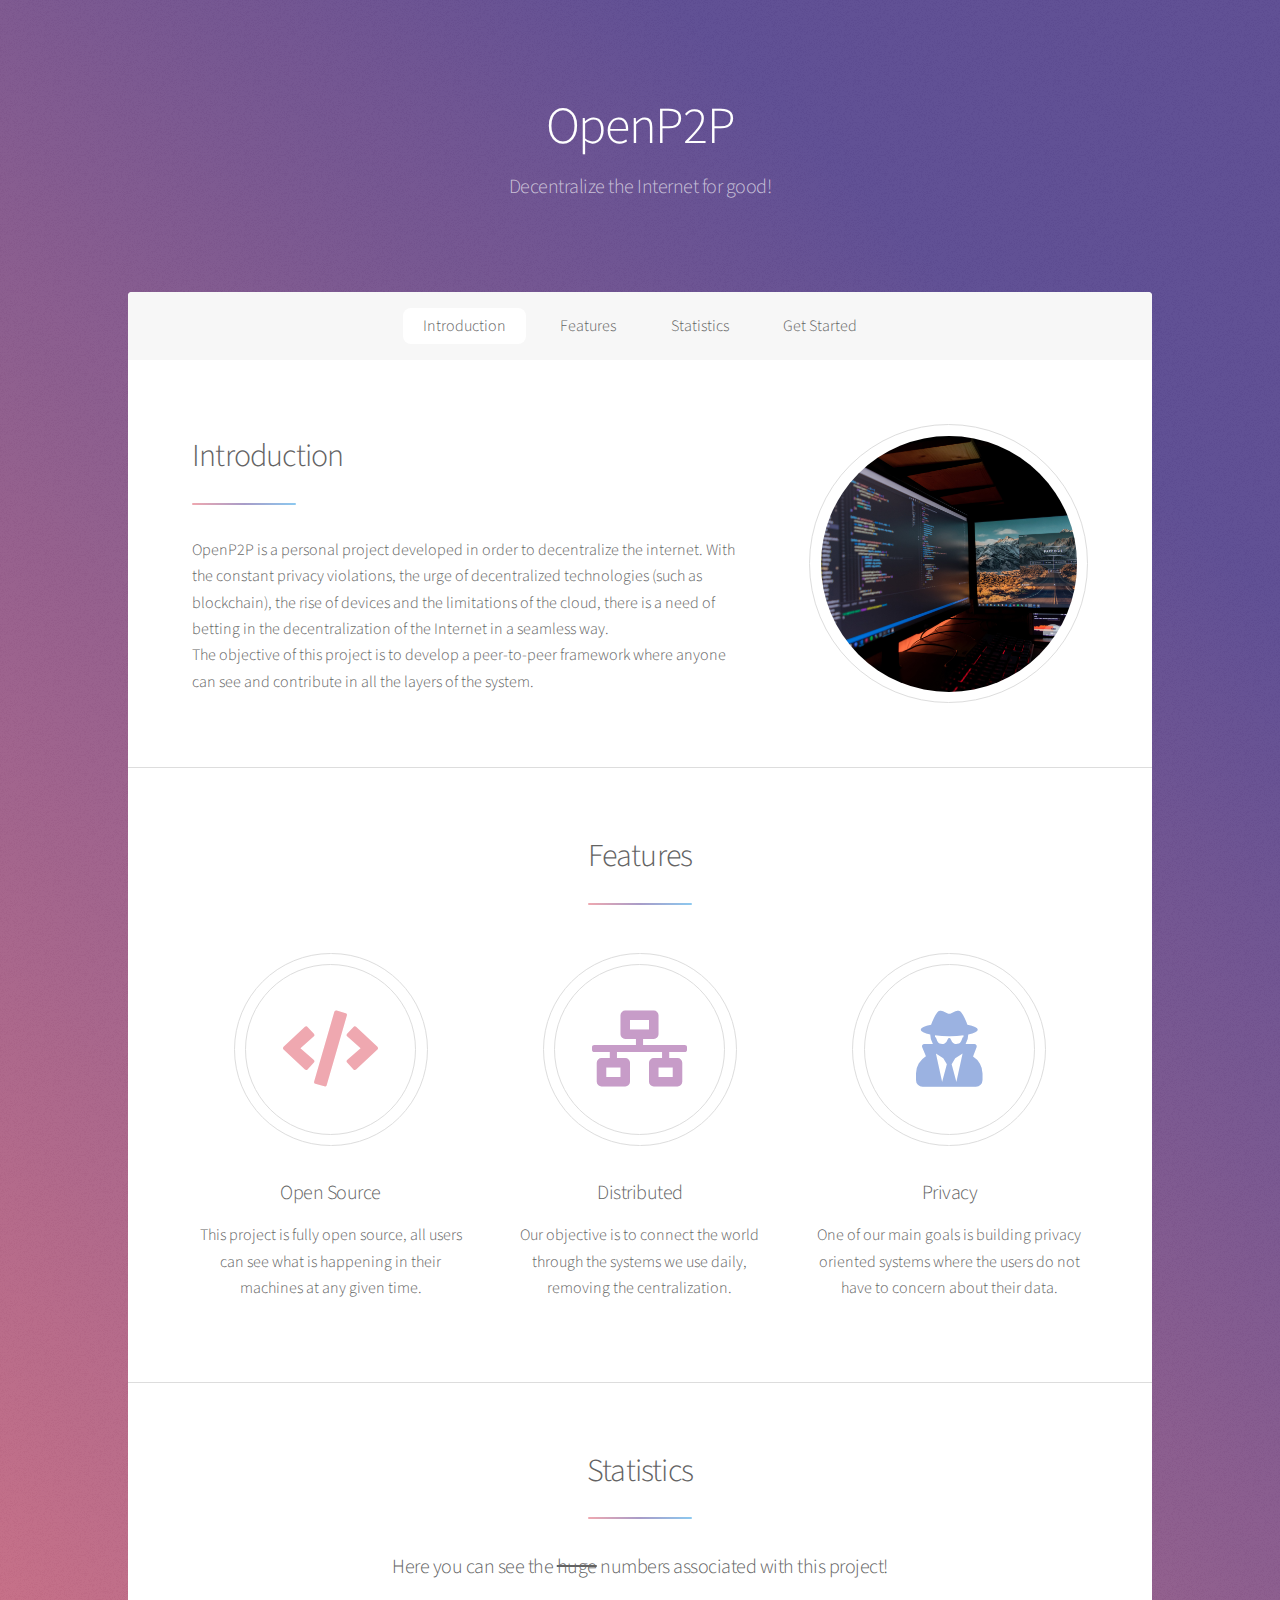
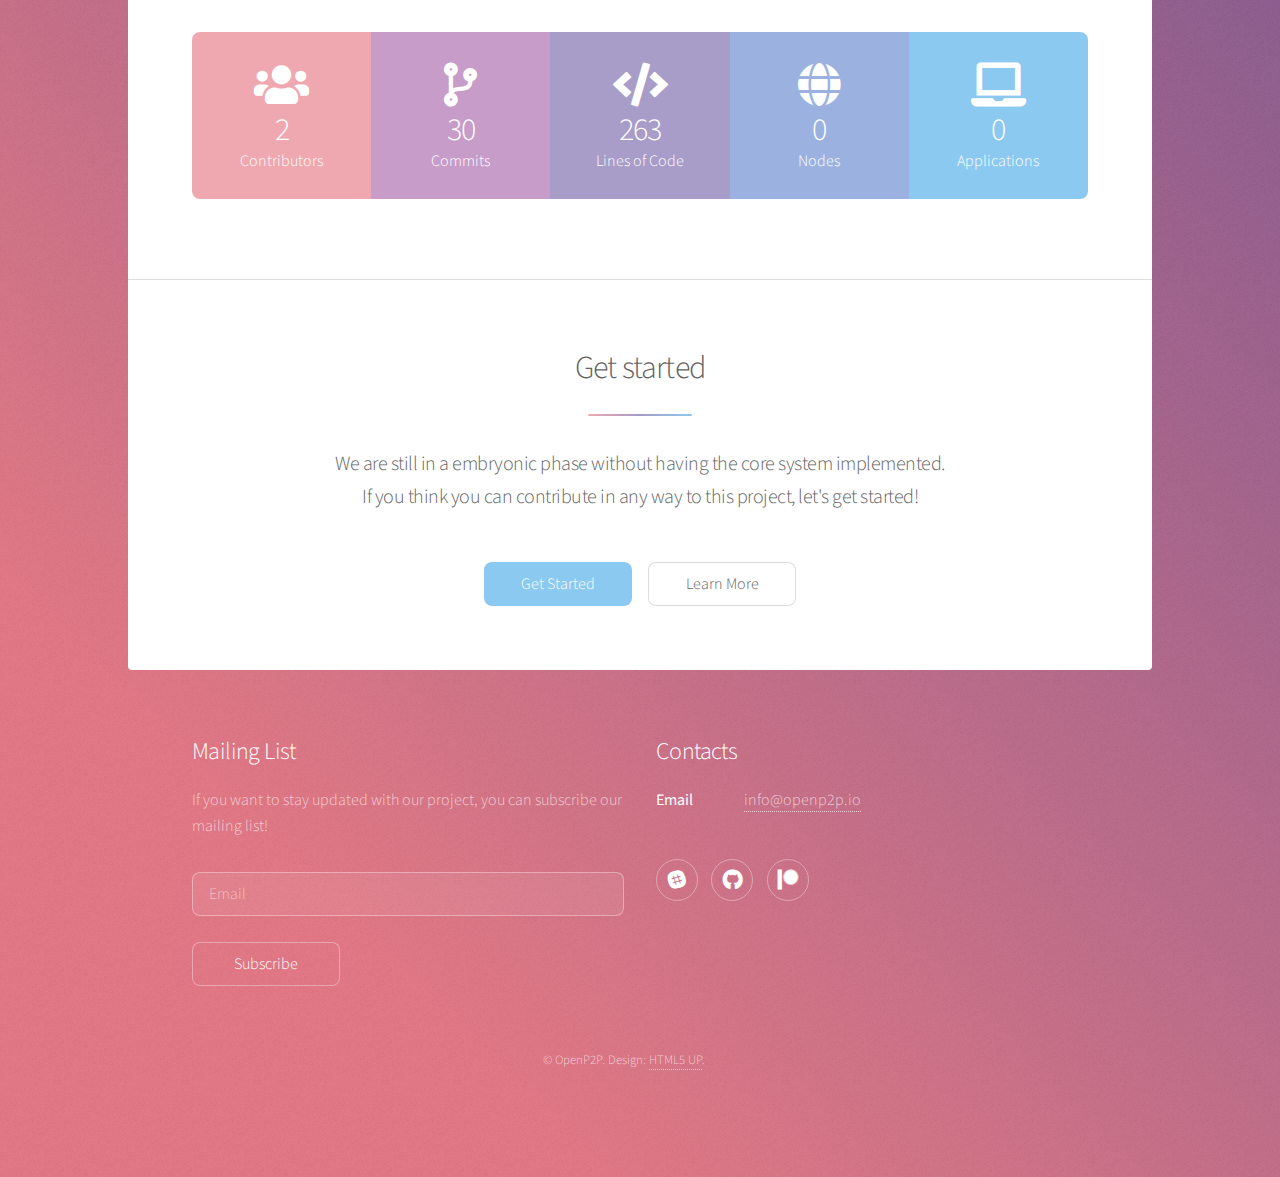
<file: index.html>
<!DOCTYPE HTML>
<!--
	Stellar by HTML5 UP
	html5up.net | @ajlkn
	Free for personal and commercial use under the CCA 3.0 license (html5up.net/license)
-->
<html>
	<head>
		<title>OpenP2P - Homepage</title>
		<meta charset="utf-8" />
		<meta name="viewport" content="width=device-width, initial-scale=1, user-scalable=no" />
		<link rel="stylesheet" href="assets/css/main.css" />
		<noscript><link rel="stylesheet" href="assets/css/noscript.css" /></noscript>
	</head>
	<body class="is-preload">

		<!-- Wrapper -->
			<div id="wrapper">

				<!-- Header -->
					<header id="header" class="alt">
						<!--span class="logo"><img src="images/logo.svg" alt="" /></span-->
						<h1>OpenP2P</h1>
						<p>Decentralize the Internet for good!</p>
					</header>

				<!-- Nav -->
					<nav id="nav">
						<ul>
							<li><a href="#intro" class="active">Introduction</a></li>
							<li><a href="#first">Features</a></li>
							<li><a href="#second">Statistics</a></li>
							<li><a href="#cta">Get Started</a></li>
						</ul>
					</nav>

				<!-- Main -->
					<div id="main">

						<!-- Introduction -->
							<section id="intro" class="main">
								<div class="spotlight">
									<div class="content">
										<header class="major">
											<h2>Introduction</h2>
										</header>
										<p>OpenP2P is a personal project developed in order to decentralize the internet. With the constant privacy violations, the urge of decentralized technologies (such as blockchain), the rise of devices and the limitations of the cloud, there is a need of betting in the decentralization of the Internet in a seamless way.<br />
										The objective of this project is to develop a peer-to-peer framework where anyone can see and contribute in all the layers of the system.</p>
										<!--ul class="actions">
											<li><a href="generic.html" class="button">Learn More</a></li>
										</ul-->
									</div>
									<span class="image"><img src="images/intro.jpg" alt="" /></span>
								</div>
							</section>

						<!-- First Section -->
							<section id="first" class="main special">
								<header class="major">
									<h2>Features</h2>
								</header>
								<ul class="features">
									<li>
										<span class="icon major style1 fa-code"></span>
										<h3>Open Source</h3>
										<p>This project is fully open source, all users can see what is happening in their machines at any given time.</p>
									</li>
									<li>
										<span class="icon major style2 fas fa-network-wired"></span>
										<h3>Distributed</h3>
										<p>Our objective is to connect the world through the systems we use daily, removing the centralization.</p>
									</li>
									<li>
										<span class="icon major style4 fa-user-secret"></span>
										<h3>Privacy</h3>
										<p>One of our main goals is building privacy oriented systems where the users do not have to concern about their data.</p>
									</li>
								</ul>
							</section>

						<!-- Second Section -->
							<section id="second" class="main special">
								<header class="major">
									<h2>Statistics</h2>
									<p>Here you can see the <s>huge</s> numbers associated with this project!</p>
								</header>
								<ul class="statistics">
									<li class="style1">
										<span class="icon fa-users"></span>
										<strong>2</strong> Contributors
									</li>
									<li class="style2">
										<span class="icon fa-code-branch"></span>
										<strong>30</strong> Commits
									</li>
									<li class="style3">
										<span class="icon fa-code"></span>
										<strong>263</strong> Lines of Code
									</li>
									<li class="style4">
										<span class="icon fa-globe"></span>
										<strong>0</strong> Nodes
									</li>
									<li class="style5">
										<span class="icon fa-laptop"></span>
										<strong>0</strong> Applications
									</li>
								</ul>
							</section>

						<!-- Get Started -->
							<section id="cta" class="main special">
								<header class="major">
									<h2>Get started</h2>
									<p>We are still in a embryonic phase without having the core system implemented.<br />
										If you think you can contribute in any way to this project, let's get started!</p>
								</header>
								<footer class="major">
									<ul class="actions special">
										<li><a href="#" class="button primary">Get Started</a></li>
										<li><a href="#" class="button">Learn More</a></li>
									</ul>
								</footer>
							</section>

					</div>

				<!-- Footer -->
					<footer id="footer">
						<section>
							<h2>Mailing List</h2>
							<p>If you want to stay updated with our project, you can subscribe our mailing list!</p>
							<form action="https://openp2p.us7.list-manage.com/subscribe/post?u=cd6e1e4ce7b4f69fe436eb276&amp;id=9673cf3c7c" method="post" id="mc-embedded-subscribe-form" name="mc-embedded-subscribe-form" class="validate" target="_blank" novalidate>
								<div class="col-6 col-12-xsmall">
									<input type="email" name="EMAIL" value="" placeholder="Email" id="mce-EMAIL" />
								</div>
								<div id="mce-responses" class="clear">
									<div class="response" id="mce-error-response" style="display:none"></div>
									<div class="response" id="mce-success-response" style="display:none"></div>
								</div>
								<br />
								<ul class="actions">
									<li><input type="submit" value="Subscribe" name="subscribe" id="mc-embedded-subscribe" /></li>
								</ul>
							</form>
							<script type='text/javascript' src='//s3.amazonaws.com/downloads.mailchimp.com/js/mc-validate.js'></script><script type='text/javascript'>(function($) {window.fnames = new Array(); window.ftypes = new Array();fnames[0]='EMAIL';ftypes[0]='email';fnames[1]='FNAME';ftypes[1]='text';fnames[2]='LNAME';ftypes[2]='text';fnames[3]='ADDRESS';ftypes[3]='address';fnames[4]='PHONE';ftypes[4]='phone';fnames[5]='BIRTHDAY';ftypes[5]='birthday';}(jQuery));var $mcj = jQuery.noConflict(true);</script>
						</section>
						<section>
							<h2>Contacts</h2>
							<dl class="alt">
								<dt>Email</dt>
								<dd><a href="mailto:info@openp2p.io">info@openp2p.io</a></dd>
							</dl>
							<ul class="icons">
								<li><a href="https://join.slack.com/t/openp2p/shared_invite/enQtNTA0NTUxMDQ2NTYzLWIwZjRlN2VmNjRmNGFhZWRhNDRiZTE4NDRkZDg2YmYxNGNjYjUyYjY4MjNhMzAwYWE4Yzk0MGY2YWY4MDM0YzQ" class="icon fab fa-slack alt"><span class="label">Slack</span></a></li>
								<li><a href="https://github.com/jpldcarvalho/openp2p-core" class="icon fab fa-github alt"><span class="label">GitHub</span></a></li>
								<li><a href="https://www.patreon.com/openp2p" class="icon fab fa-patreon alt"><span class="label">Patreon</span></a></li>
							</ul>
						</section>
						<p class="copyright">&copy; OpenP2P. Design: <a href="https://html5up.net">HTML5 UP</a>.</p>
					</footer>

			</div>

		<!-- Scripts -->
			<script src="assets/js/jquery.min.js"></script>
			<script src="assets/js/jquery.scrollex.min.js"></script>
			<script src="assets/js/jquery.scrolly.min.js"></script>
			<script src="assets/js/browser.min.js"></script>
			<script src="assets/js/breakpoints.min.js"></script>
			<script src="assets/js/util.js"></script>
			<script src="assets/js/main.js"></script>

	</body>
</html>
</file>
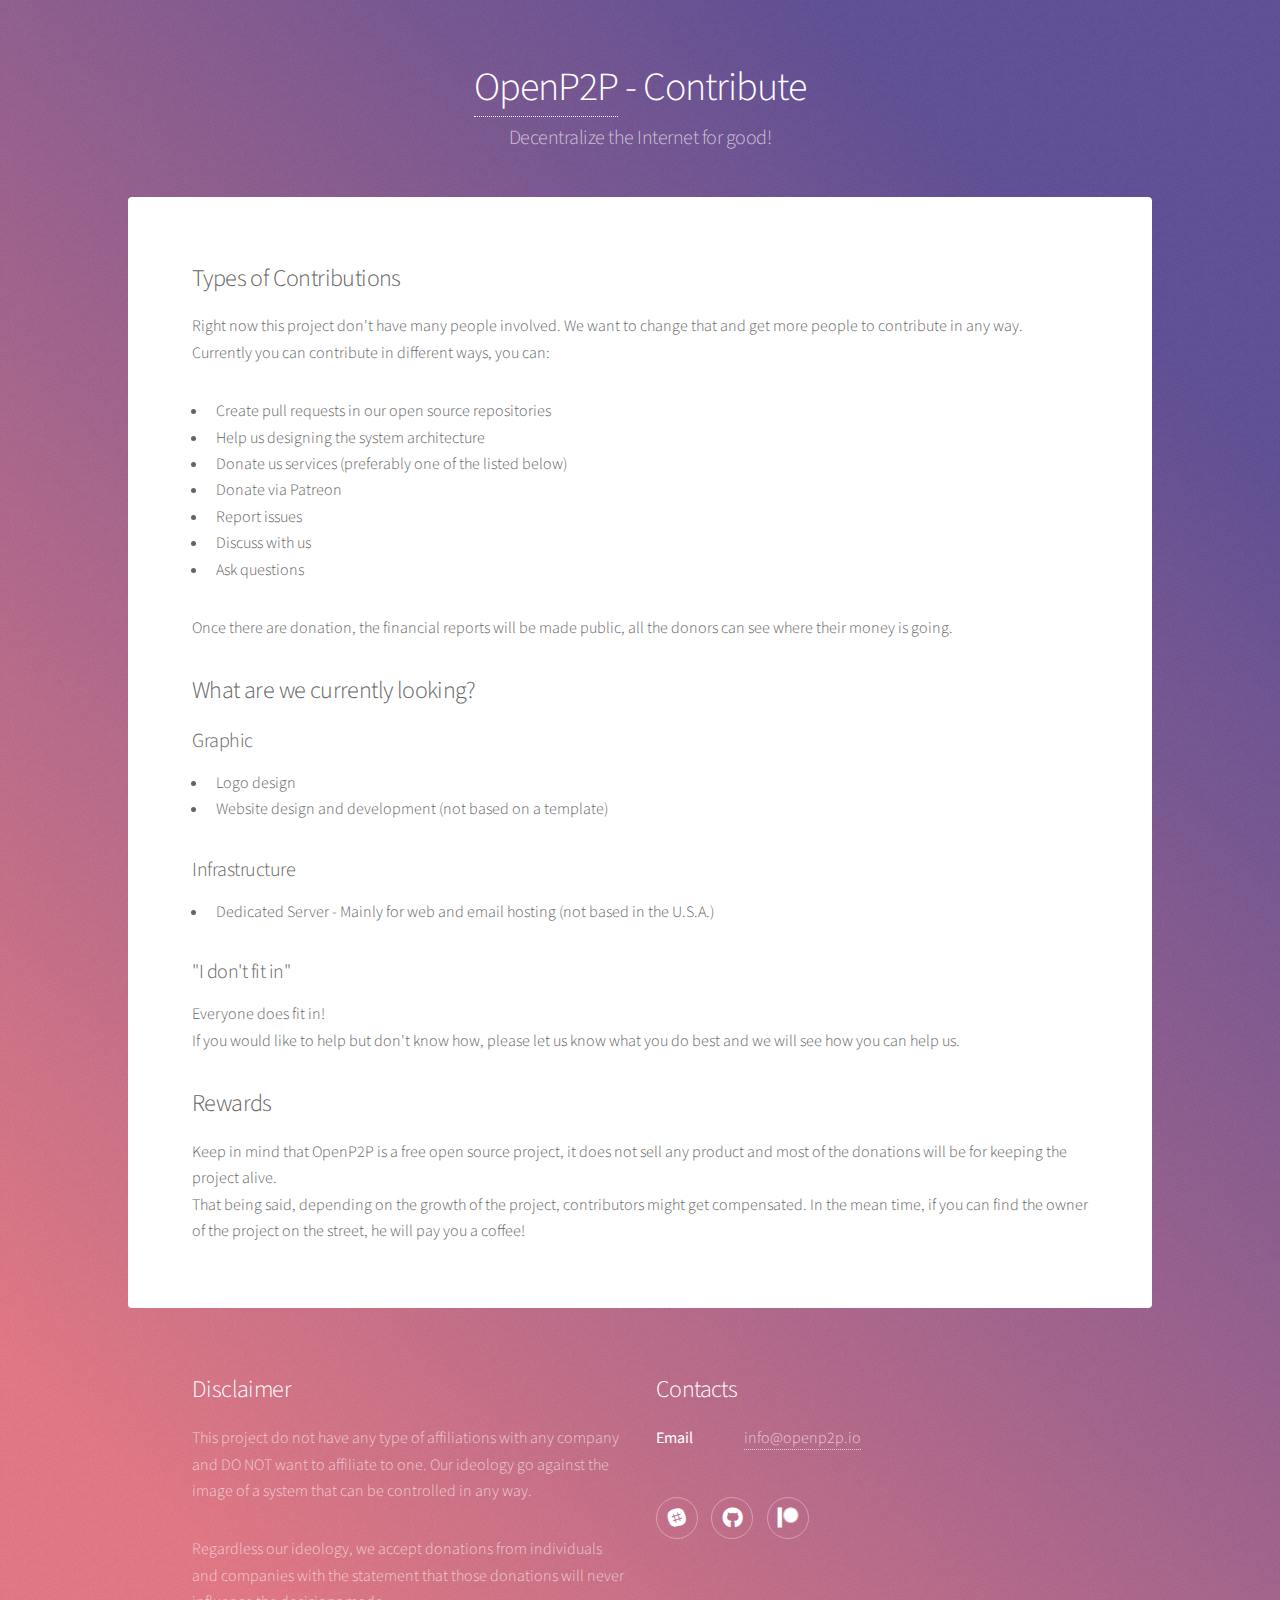
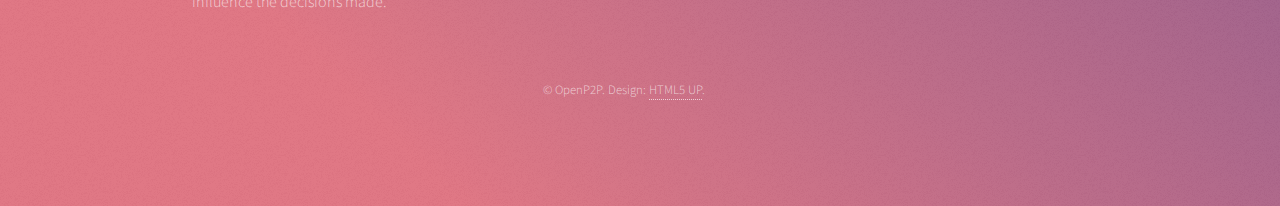
<file: contribute.html>
<!DOCTYPE HTML>
<!--
	Stellar by HTML5 UP
	html5up.net | @ajlkn
	Free for personal and commercial use under the CCA 3.0 license (html5up.net/license)
-->
<html>
	<head>
		<title>OpenP2P - Contribute</title>
		<meta charset="utf-8" />
		<meta name="viewport" content="width=device-width, initial-scale=1, user-scalable=no" />
		<link rel="stylesheet" href="assets/css/main.css" />
		<noscript><link rel="stylesheet" href="assets/css/noscript.css" /></noscript>
	</head>
	<body class="is-preload">

		<!-- Wrapper -->
			<div id="wrapper">

				<!-- Header -->
					<header id="header">
						<h1><a href="index.html">OpenP2P</a> - Contribute</h1>
						<p>Decentralize the Internet for good!</p>
					</header>

				<!-- Main -->
					<div id="main">

						<!-- Content -->
							<section id="content" class="main">
								<h2>Types of Contributions</h2>
								<p>Right now this project don't have many people involved. We want to change that and get more people to contribute in any way.<br />
								Currently you can contribute in different ways, you can:
								<ul>
									<li>Create pull requests in our open source repositories</li>
									<li>Help us designing the system architecture</li>
									<li>Donate us services (preferably one of the listed below)</li>
									<li>Donate via Patreon</li>
									<li>Report issues</li>
									<li>Discuss with us</li>
									<li>Ask questions</li>
								</ul>
								Once there are donation, the financial reports will be made public, all the donors can see where their money is going.
								</p>
								<h2>What are we currently looking?</h2>
								<h3>Graphic</h3>
								<ul>
									<li>Logo design</li>
									<li>Website design and development (not based on a template)</li>
								</ul>
								<h3>Infrastructure</h3>
								<ul>
									<li>Dedicated Server - Mainly for web and email hosting (not based in the U.S.A.)</li>
								</ul>
								<h3>"I don't fit in"</h3>
								<p>Everyone does fit in!<br />
								If you would like to help but don't know how, please let us know what you do best and we will see how you can help us.</p>
								<h2>Rewards</h2>
								<p>Keep in mind that OpenP2P is a free open source project, it does not sell any product and most of the donations will be for keeping the project alive.<br />
								That being said, depending on the growth of the project, contributors might get compensated. In the mean time, if you can find the owner of the project on the street, he will pay you a coffee!</p>
							</section>

					</div>

					<!-- Footer -->
						<footer id="footer">
							<section>
								<h2>Disclaimer</h2>
								<p>This project do not have any type of affiliations with any company and DO NOT want to affiliate to one. Our ideology go against the image of a system that can be controlled in any way.</p>
								<p>Regardless our ideology, we accept donations from individuals and companies with the statement that those donations will never influence the decisions made.</p>
							</section>
							<section>
								<h2>Contacts</h2>
								<dl class="alt">
									<dt>Email</dt>
									<dd><a href="mailto:info@openp2p.io">info@openp2p.io</a></dd>
								</dl>
								<ul class="icons">
									<li><a target="_blank" href="https://join.slack.com/t/openp2p/shared_invite/enQtNTA0NTUxMDQ2NTYzLWIwZjRlN2VmNjRmNGFhZWRhNDRiZTE4NDRkZDg2YmYxNGNjYjUyYjY4MjNhMzAwYWE4Yzk0MGY2YWY4MDM0YzQ" class="icon fab fa-slack alt"><span class="label">Slack</span></a></li>
									<li><a target="_blank" href="https://github.com/OpenP2P" class="icon fab fa-github alt"><span class="label">GitHub</span></a></li>
									<li><a target="_blank" href="https://www.patreon.com/openp2p" class="icon fab fa-patreon alt"><span class="label">Patreon</span></a></li>
								</ul>
							</section>
							<p class="copyright">&copy; OpenP2P. Design: <a href="https://html5up.net">HTML5 UP</a>.</p>
						</footer>

			</div>

		<!-- Scripts -->
			<script src="assets/js/jquery.min.js"></script>
			<script src="assets/js/jquery.scrollex.min.js"></script>
			<script src="assets/js/jquery.scrolly.min.js"></script>
			<script src="assets/js/browser.min.js"></script>
			<script src="assets/js/breakpoints.min.js"></script>
			<script src="assets/js/util.js"></script>
			<script src="assets/js/main.js"></script>

	</body>
</html>
</file>
<file: assets/css/noscript.css>
/*
	Stellar by HTML5 UP
	html5up.net | @ajlkn
	Free for personal and commercial use under the CCA 3.0 license (html5up.net/license)
*/

/* Header */

	body.is-preload #header.alt > * {
		opacity: 1;
	}

	body.is-preload #header.alt .logo {
		-moz-transform: none;
		-webkit-transform: none;
		-ms-transform: none;
		transform: none;
	}
</file>
<file: assets/css/main.css>
@import url(font-awesome.min.css);
@import "https://fonts.googleapis.com/css?family=Source+Sans+Pro:300,400";

/*
	Stellar by HTML5 UP
	html5up.net | @ajlkn
	Free for personal and commercial use under the CCA 3.0 license (html5up.net/license)
*/

html, body, div, span, applet, object,
iframe, h1, h2, h3, h4, h5, h6, p, blockquote,
pre, a, abbr, acronym, address, big, cite,
code, del, dfn, em, img, ins, kbd, q, s, samp,
small, strike, strong, sub, sup, tt, var, b,
u, i, center, dl, dt, dd, ol, ul, li, fieldset,
form, label, legend, table, caption, tbody,
tfoot, thead, tr, th, td, article, aside,
canvas, details, embed, figure, figcaption,
footer, header, hgroup, menu, nav, output, ruby,
section, summary, time, mark, audio, video {
	margin: 0;
	padding: 0;
	border: 0;
	font-size: 100%;
	font: inherit;
	vertical-align: baseline;}

article, aside, details, figcaption, figure,
footer, header, hgroup, menu, nav, section {
	display: block;}

body {
	line-height: 1;
}

ol, ul {
	list-style: none;
}

blockquote, q {
	quotes: none;
}

	blockquote:before, blockquote:after, q:before, q:after {
		content: '';
		content: none;
	}

table {
	border-collapse: collapse;
	border-spacing: 0;
}

body {
	-webkit-text-size-adjust: none;
}

mark {
	background-color: transparent;
	color: inherit;
}

input::-moz-focus-inner {
	border: 0;
	padding: 0;
}

input, select, textarea {
	-moz-appearance: none;
	-webkit-appearance: none;
	-ms-appearance: none;
	appearance: none;
}

/* Basic */

	@-ms-viewport {
		width: device-width;
	}

	body {
		-ms-overflow-style: scrollbar;
	}

	@media screen and (max-width: 480px) {

		html, body {
			min-width: 320px;
		}

	}

	html {
		box-sizing: border-box;
	}

	*, *:before, *:after {
		box-sizing: inherit;
	}

	body {
		background-color: #935d8c;
		background-image: url("images/overlay.png"), -moz-linear-gradient(45deg, #e37682 15%, #5f4d93 85%);
		background-image: url("images/overlay.png"), -webkit-linear-gradient(45deg, #e37682 15%, #5f4d93 85%);
		background-image: url("images/overlay.png"), -ms-linear-gradient(45deg, #e37682 15%, #5f4d93 85%);
		background-image: url("images/overlay.png"), linear-gradient(45deg, #e37682 15%, #5f4d93 85%);
	}

		body.is-preload *, body.is-preload *:before, body.is-preload *:after {
			-moz-animation: none !important;
			-webkit-animation: none !important;
			-ms-animation: none !important;
			animation: none !important;
			-moz-transition: none !important;
			-webkit-transition: none !important;
			-ms-transition: none !important;
			transition: none !important;
		}

/* Type */

	body {
		background-color: #935d8c;
		color: rgba(255, 255, 255, 0.65);
	}

	body, input, select, textarea {
		font-family: "Source Sans Pro", Helvetica, sans-serif;
		font-size: 17pt;
		font-weight: 300;
		line-height: 1.65;
	}

		@media screen and (max-width: 1680px) {

			body, input, select, textarea {
				font-size: 14pt;
			}

		}

		@media screen and (max-width: 1280px) {

			body, input, select, textarea {
				font-size: 12pt;
			}

		}

		@media screen and (max-width: 360px) {

			body, input, select, textarea {
				font-size: 11pt;
			}

		}

	a {
		-moz-transition: color 0.2s ease, border-bottom 0.2s ease;
		-webkit-transition: color 0.2s ease, border-bottom 0.2s ease;
		-ms-transition: color 0.2s ease, border-bottom 0.2s ease;
		transition: color 0.2s ease, border-bottom 0.2s ease;
		text-decoration: none;
		border-bottom: dotted 1px;
		color: inherit;
	}

		a:hover {
			border-bottom-color: transparent;
		}

	strong, b {
		font-weight: 400;
	}

	em, i {
		font-style: italic;
	}

	p {
		margin: 0 0 2em 0;
	}

		p.content {
			-moz-columns: 20em 2;
			-webkit-columns: 20em 2;
			-ms-columns: 20em 2;
			columns: 20em 2;
			-moz-column-gap: 2em;
			-webkit-column-gap: 2em;
			-ms-column-gap: 2em;
			column-gap: 2em;
			text-align: justify;
		}

	h1, h2, h3, h4, h5, h6 {
		font-weight: 300;
		line-height: 1.5;
		margin: 0 0 0.7em 0;
		letter-spacing: -0.025em;
	}

		h1 a, h2 a, h3 a, h4 a, h5 a, h6 a {
			color: inherit;
			text-decoration: none;
		}

	h1 {
		font-size: 2.5em;
		line-height: 1.2;
	}

	h2 {
		font-size: 1.5em;
	}

	h3 {
		font-size: 1.25em;
	}

	h4 {
		font-size: 1.1em;
	}

	h5 {
		font-size: 0.9em;
	}

	h6 {
		font-size: 0.7em;
	}

	@media screen and (max-width: 736px) {

		h1 {
			font-size: 2em;
		}

	}

	sub {
		font-size: 0.8em;
		position: relative;
		top: 0.5em;
	}

	sup {
		font-size: 0.8em;
		position: relative;
		top: -0.5em;
	}

	blockquote {
		border-left: solid 4px;
		font-style: italic;
		margin: 0 0 2em 0;
		padding: 0.5em 0 0.5em 2em;
	}

	code {
		border-radius: 8px;
		border: solid 1px;
		font-family: "Courier New", monospace;
		font-size: 0.9em;
		margin: 0 0.25em;
		padding: 0.25em 0.65em;
	}

	pre {
		-webkit-overflow-scrolling: touch;
		font-family: "Courier New", monospace;
		font-size: 0.9em;
		margin: 0 0 2em 0;
	}

		pre code {
			display: block;
			line-height: 1.75;
			padding: 1em 1.5em;
			overflow-x: auto;
		}

	hr {
		border: 0;
		border-bottom: solid 1px;
		margin: 2em 0;
	}

		hr.major {
			margin: 3em 0;
		}

	.align-left {
		text-align: left;
	}

	.align-center {
		text-align: center;
	}

	.align-right {
		text-align: right;
	}

	input, select, textarea {
		color: #ffffff;
	}

	a:hover {
		color: #ffffff;
	}

	strong, b {
		color: #ffffff;
	}

	h1, h2, h3, h4, h5, h6 {
		color: #ffffff;
	}

	blockquote {
		border-left-color: rgba(255, 255, 255, 0.35);
	}

	code {
		background: rgba(255, 255, 255, 0.075);
		border-color: rgba(255, 255, 255, 0.35);
	}

	hr {
		border-bottom-color: rgba(255, 255, 255, 0.35);
	}

/* Row */

	.row {
		display: flex;
		flex-wrap: wrap;
		box-sizing: border-box;
		align-items: stretch;
	}

		.row > * {
			box-sizing: border-box;
		}

		.row.gtr-uniform > * > :last-child {
			margin-bottom: 0;
		}

		.row.aln-left {
			justify-content: flex-start;
		}

		.row.aln-center {
			justify-content: center;
		}

		.row.aln-right {
			justify-content: flex-end;
		}

		.row.aln-top {
			align-items: flex-start;
		}

		.row.aln-middle {
			align-items: center;
		}

		.row.aln-bottom {
			align-items: flex-end;
		}

		.row > .imp {
			order: -1;
		}

		.row > .col-1 {
			width: 8.3333333333%;
		}

		.row > .off-1 {
			margin-left: 8.3333333333%;
		}

		.row > .col-2 {
			width: 16.6666666667%;
		}

		.row > .off-2 {
			margin-left: 16.6666666667%;
		}

		.row > .col-3 {
			width: 25%;
		}

		.row > .off-3 {
			margin-left: 25%;
		}

		.row > .col-4 {
			width: 33.3333333333%;
		}

		.row > .off-4 {
			margin-left: 33.3333333333%;
		}

		.row > .col-5 {
			width: 41.6666666667%;
		}

		.row > .off-5 {
			margin-left: 41.6666666667%;
		}

		.row > .col-6 {
			width: 50%;
		}

		.row > .off-6 {
			margin-left: 50%;
		}

		.row > .col-7 {
			width: 58.3333333333%;
		}

		.row > .off-7 {
			margin-left: 58.3333333333%;
		}

		.row > .col-8 {
			width: 66.6666666667%;
		}

		.row > .off-8 {
			margin-left: 66.6666666667%;
		}

		.row > .col-9 {
			width: 75%;
		}

		.row > .off-9 {
			margin-left: 75%;
		}

		.row > .col-10 {
			width: 83.3333333333%;
		}

		.row > .off-10 {
			margin-left: 83.3333333333%;
		}

		.row > .col-11 {
			width: 91.6666666667%;
		}

		.row > .off-11 {
			margin-left: 91.6666666667%;
		}

		.row > .col-12 {
			width: 100%;
		}

		.row > .off-12 {
			margin-left: 100%;
		}

		.row.gtr-0 {
			margin-top: 0;
			margin-left: 0em;
		}

			.row.gtr-0 > * {
				padding: 0 0 0 0em;
			}

			.row.gtr-0.gtr-uniform {
				margin-top: 0em;
			}

				.row.gtr-0.gtr-uniform > * {
					padding-top: 0em;
				}

		.row.gtr-25 {
			margin-top: 0;
			margin-left: -0.375em;
		}

			.row.gtr-25 > * {
				padding: 0 0 0 0.375em;
			}

			.row.gtr-25.gtr-uniform {
				margin-top: -0.375em;
			}

				.row.gtr-25.gtr-uniform > * {
					padding-top: 0.375em;
				}

		.row.gtr-50 {
			margin-top: 0;
			margin-left: -0.75em;
		}

			.row.gtr-50 > * {
				padding: 0 0 0 0.75em;
			}

			.row.gtr-50.gtr-uniform {
				margin-top: -0.75em;
			}

				.row.gtr-50.gtr-uniform > * {
					padding-top: 0.75em;
				}

		.row {
			margin-top: 0;
			margin-left: -1.5em;
		}

			.row > * {
				padding: 0 0 0 1.5em;
			}

			.row.gtr-uniform {
				margin-top: -1.5em;
			}

				.row.gtr-uniform > * {
					padding-top: 1.5em;
				}

		.row.gtr-150 {
			margin-top: 0;
			margin-left: -2.25em;
		}

			.row.gtr-150 > * {
				padding: 0 0 0 2.25em;
			}

			.row.gtr-150.gtr-uniform {
				margin-top: -2.25em;
			}

				.row.gtr-150.gtr-uniform > * {
					padding-top: 2.25em;
				}

		.row.gtr-200 {
			margin-top: 0;
			margin-left: -3em;
		}

			.row.gtr-200 > * {
				padding: 0 0 0 3em;
			}

			.row.gtr-200.gtr-uniform {
				margin-top: -3em;
			}

				.row.gtr-200.gtr-uniform > * {
					padding-top: 3em;
				}

		@media screen and (max-width: 1680px) {

			.row {
				display: flex;
				flex-wrap: wrap;
				box-sizing: border-box;
				align-items: stretch;
			}

				.row > * {
					box-sizing: border-box;
				}

				.row.gtr-uniform > * > :last-child {
					margin-bottom: 0;
				}

				.row.aln-left {
					justify-content: flex-start;
				}

				.row.aln-center {
					justify-content: center;
				}

				.row.aln-right {
					justify-content: flex-end;
				}

				.row.aln-top {
					align-items: flex-start;
				}

				.row.aln-middle {
					align-items: center;
				}

				.row.aln-bottom {
					align-items: flex-end;
				}

				.row > .imp-xlarge {
					order: -1;
				}

				.row > .col-1-xlarge {
					width: 8.3333333333%;
				}

				.row > .off-1-xlarge {
					margin-left: 8.3333333333%;
				}

				.row > .col-2-xlarge {
					width: 16.6666666667%;
				}

				.row > .off-2-xlarge {
					margin-left: 16.6666666667%;
				}

				.row > .col-3-xlarge {
					width: 25%;
				}

				.row > .off-3-xlarge {
					margin-left: 25%;
				}

				.row > .col-4-xlarge {
					width: 33.3333333333%;
				}

				.row > .off-4-xlarge {
					margin-left: 33.3333333333%;
				}

				.row > .col-5-xlarge {
					width: 41.6666666667%;
				}

				.row > .off-5-xlarge {
					margin-left: 41.6666666667%;
				}

				.row > .col-6-xlarge {
					width: 50%;
				}

				.row > .off-6-xlarge {
					margin-left: 50%;
				}

				.row > .col-7-xlarge {
					width: 58.3333333333%;
				}

				.row > .off-7-xlarge {
					margin-left: 58.3333333333%;
				}

				.row > .col-8-xlarge {
					width: 66.6666666667%;
				}

				.row > .off-8-xlarge {
					margin-left: 66.6666666667%;
				}

				.row > .col-9-xlarge {
					width: 75%;
				}

				.row > .off-9-xlarge {
					margin-left: 75%;
				}

				.row > .col-10-xlarge {
					width: 83.3333333333%;
				}

				.row > .off-10-xlarge {
					margin-left: 83.3333333333%;
				}

				.row > .col-11-xlarge {
					width: 91.6666666667%;
				}

				.row > .off-11-xlarge {
					margin-left: 91.6666666667%;
				}

				.row > .col-12-xlarge {
					width: 100%;
				}

				.row > .off-12-xlarge {
					margin-left: 100%;
				}

				.row.gtr-0 {
					margin-top: 0;
					margin-left: 0em;
				}

					.row.gtr-0 > * {
						padding: 0 0 0 0em;
					}

					.row.gtr-0.gtr-uniform {
						margin-top: 0em;
					}

						.row.gtr-0.gtr-uniform > * {
							padding-top: 0em;
						}

				.row.gtr-25 {
					margin-top: 0;
					margin-left: -0.375em;
				}

					.row.gtr-25 > * {
						padding: 0 0 0 0.375em;
					}

					.row.gtr-25.gtr-uniform {
						margin-top: -0.375em;
					}

						.row.gtr-25.gtr-uniform > * {
							padding-top: 0.375em;
						}

				.row.gtr-50 {
					margin-top: 0;
					margin-left: -0.75em;
				}

					.row.gtr-50 > * {
						padding: 0 0 0 0.75em;
					}

					.row.gtr-50.gtr-uniform {
						margin-top: -0.75em;
					}

						.row.gtr-50.gtr-uniform > * {
							padding-top: 0.75em;
						}

				.row {
					margin-top: 0;
					margin-left: -1.5em;
				}

					.row > * {
						padding: 0 0 0 1.5em;
					}

					.row.gtr-uniform {
						margin-top: -1.5em;
					}

						.row.gtr-uniform > * {
							padding-top: 1.5em;
						}

				.row.gtr-150 {
					margin-top: 0;
					margin-left: -2.25em;
				}

					.row.gtr-150 > * {
						padding: 0 0 0 2.25em;
					}

					.row.gtr-150.gtr-uniform {
						margin-top: -2.25em;
					}

						.row.gtr-150.gtr-uniform > * {
							padding-top: 2.25em;
						}

				.row.gtr-200 {
					margin-top: 0;
					margin-left: -3em;
				}

					.row.gtr-200 > * {
						padding: 0 0 0 3em;
					}

					.row.gtr-200.gtr-uniform {
						margin-top: -3em;
					}

						.row.gtr-200.gtr-uniform > * {
							padding-top: 3em;
						}

		}

		@media screen and (max-width: 1280px) {

			.row {
				display: flex;
				flex-wrap: wrap;
				box-sizing: border-box;
				align-items: stretch;
			}

				.row > * {
					box-sizing: border-box;
				}

				.row.gtr-uniform > * > :last-child {
					margin-bottom: 0;
				}

				.row.aln-left {
					justify-content: flex-start;
				}

				.row.aln-center {
					justify-content: center;
				}

				.row.aln-right {
					justify-content: flex-end;
				}

				.row.aln-top {
					align-items: flex-start;
				}

				.row.aln-middle {
					align-items: center;
				}

				.row.aln-bottom {
					align-items: flex-end;
				}

				.row > .imp-large {
					order: -1;
				}

				.row > .col-1-large {
					width: 8.3333333333%;
				}

				.row > .off-1-large {
					margin-left: 8.3333333333%;
				}

				.row > .col-2-large {
					width: 16.6666666667%;
				}

				.row > .off-2-large {
					margin-left: 16.6666666667%;
				}

				.row > .col-3-large {
					width: 25%;
				}

				.row > .off-3-large {
					margin-left: 25%;
				}

				.row > .col-4-large {
					width: 33.3333333333%;
				}

				.row > .off-4-large {
					margin-left: 33.3333333333%;
				}

				.row > .col-5-large {
					width: 41.6666666667%;
				}

				.row > .off-5-large {
					margin-left: 41.6666666667%;
				}

				.row > .col-6-large {
					width: 50%;
				}

				.row > .off-6-large {
					margin-left: 50%;
				}

				.row > .col-7-large {
					width: 58.3333333333%;
				}

				.row > .off-7-large {
					margin-left: 58.3333333333%;
				}

				.row > .col-8-large {
					width: 66.6666666667%;
				}

				.row > .off-8-large {
					margin-left: 66.6666666667%;
				}

				.row > .col-9-large {
					width: 75%;
				}

				.row > .off-9-large {
					margin-left: 75%;
				}

				.row > .col-10-large {
					width: 83.3333333333%;
				}

				.row > .off-10-large {
					margin-left: 83.3333333333%;
				}

				.row > .col-11-large {
					width: 91.6666666667%;
				}

				.row > .off-11-large {
					margin-left: 91.6666666667%;
				}

				.row > .col-12-large {
					width: 100%;
				}

				.row > .off-12-large {
					margin-left: 100%;
				}

				.row.gtr-0 {
					margin-top: 0;
					margin-left: 0em;
				}

					.row.gtr-0 > * {
						padding: 0 0 0 0em;
					}

					.row.gtr-0.gtr-uniform {
						margin-top: 0em;
					}

						.row.gtr-0.gtr-uniform > * {
							padding-top: 0em;
						}

				.row.gtr-25 {
					margin-top: 0;
					margin-left: -0.375em;
				}

					.row.gtr-25 > * {
						padding: 0 0 0 0.375em;
					}

					.row.gtr-25.gtr-uniform {
						margin-top: -0.375em;
					}

						.row.gtr-25.gtr-uniform > * {
							padding-top: 0.375em;
						}

				.row.gtr-50 {
					margin-top: 0;
					margin-left: -0.75em;
				}

					.row.gtr-50 > * {
						padding: 0 0 0 0.75em;
					}

					.row.gtr-50.gtr-uniform {
						margin-top: -0.75em;
					}

						.row.gtr-50.gtr-uniform > * {
							padding-top: 0.75em;
						}

				.row {
					margin-top: 0;
					margin-left: -1.5em;
				}

					.row > * {
						padding: 0 0 0 1.5em;
					}

					.row.gtr-uniform {
						margin-top: -1.5em;
					}

						.row.gtr-uniform > * {
							padding-top: 1.5em;
						}

				.row.gtr-150 {
					margin-top: 0;
					margin-left: -2.25em;
				}

					.row.gtr-150 > * {
						padding: 0 0 0 2.25em;
					}

					.row.gtr-150.gtr-uniform {
						margin-top: -2.25em;
					}

						.row.gtr-150.gtr-uniform > * {
							padding-top: 2.25em;
						}

				.row.gtr-200 {
					margin-top: 0;
					margin-left: -3em;
				}

					.row.gtr-200 > * {
						padding: 0 0 0 3em;
					}

					.row.gtr-200.gtr-uniform {
						margin-top: -3em;
					}

						.row.gtr-200.gtr-uniform > * {
							padding-top: 3em;
						}

		}

		@media screen and (max-width: 980px) {

			.row {
				display: flex;
				flex-wrap: wrap;
				box-sizing: border-box;
				align-items: stretch;
			}

				.row > * {
					box-sizing: border-box;
				}

				.row.gtr-uniform > * > :last-child {
					margin-bottom: 0;
				}

				.row.aln-left {
					justify-content: flex-start;
				}

				.row.aln-center {
					justify-content: center;
				}

				.row.aln-right {
					justify-content: flex-end;
				}

				.row.aln-top {
					align-items: flex-start;
				}

				.row.aln-middle {
					align-items: center;
				}

				.row.aln-bottom {
					align-items: flex-end;
				}

				.row > .imp-medium {
					order: -1;
				}

				.row > .col-1-medium {
					width: 8.3333333333%;
				}

				.row > .off-1-medium {
					margin-left: 8.3333333333%;
				}

				.row > .col-2-medium {
					width: 16.6666666667%;
				}

				.row > .off-2-medium {
					margin-left: 16.6666666667%;
				}

				.row > .col-3-medium {
					width: 25%;
				}

				.row > .off-3-medium {
					margin-left: 25%;
				}

				.row > .col-4-medium {
					width: 33.3333333333%;
				}

				.row > .off-4-medium {
					margin-left: 33.3333333333%;
				}

				.row > .col-5-medium {
					width: 41.6666666667%;
				}

				.row > .off-5-medium {
					margin-left: 41.6666666667%;
				}

				.row > .col-6-medium {
					width: 50%;
				}

				.row > .off-6-medium {
					margin-left: 50%;
				}

				.row > .col-7-medium {
					width: 58.3333333333%;
				}

				.row > .off-7-medium {
					margin-left: 58.3333333333%;
				}

				.row > .col-8-medium {
					width: 66.6666666667%;
				}

				.row > .off-8-medium {
					margin-left: 66.6666666667%;
				}

				.row > .col-9-medium {
					width: 75%;
				}

				.row > .off-9-medium {
					margin-left: 75%;
				}

				.row > .col-10-medium {
					width: 83.3333333333%;
				}

				.row > .off-10-medium {
					margin-left: 83.3333333333%;
				}

				.row > .col-11-medium {
					width: 91.6666666667%;
				}

				.row > .off-11-medium {
					margin-left: 91.6666666667%;
				}

				.row > .col-12-medium {
					width: 100%;
				}

				.row > .off-12-medium {
					margin-left: 100%;
				}

				.row.gtr-0 {
					margin-top: 0;
					margin-left: 0em;
				}

					.row.gtr-0 > * {
						padding: 0 0 0 0em;
					}

					.row.gtr-0.gtr-uniform {
						margin-top: 0em;
					}

						.row.gtr-0.gtr-uniform > * {
							padding-top: 0em;
						}

				.row.gtr-25 {
					margin-top: 0;
					margin-left: -0.375em;
				}

					.row.gtr-25 > * {
						padding: 0 0 0 0.375em;
					}

					.row.gtr-25.gtr-uniform {
						margin-top: -0.375em;
					}

						.row.gtr-25.gtr-uniform > * {
							padding-top: 0.375em;
						}

				.row.gtr-50 {
					margin-top: 0;
					margin-left: -0.75em;
				}

					.row.gtr-50 > * {
						padding: 0 0 0 0.75em;
					}

					.row.gtr-50.gtr-uniform {
						margin-top: -0.75em;
					}

						.row.gtr-50.gtr-uniform > * {
							padding-top: 0.75em;
						}

				.row {
					margin-top: 0;
					margin-left: -1.5em;
				}

					.row > * {
						padding: 0 0 0 1.5em;
					}

					.row.gtr-uniform {
						margin-top: -1.5em;
					}

						.row.gtr-uniform > * {
							padding-top: 1.5em;
						}

				.row.gtr-150 {
					margin-top: 0;
					margin-left: -2.25em;
				}

					.row.gtr-150 > * {
						padding: 0 0 0 2.25em;
					}

					.row.gtr-150.gtr-uniform {
						margin-top: -2.25em;
					}

						.row.gtr-150.gtr-uniform > * {
							padding-top: 2.25em;
						}

				.row.gtr-200 {
					margin-top: 0;
					margin-left: -3em;
				}

					.row.gtr-200 > * {
						padding: 0 0 0 3em;
					}

					.row.gtr-200.gtr-uniform {
						margin-top: -3em;
					}

						.row.gtr-200.gtr-uniform > * {
							padding-top: 3em;
						}

		}

		@media screen and (max-width: 736px) {

			.row {
				display: flex;
				flex-wrap: wrap;
				box-sizing: border-box;
				align-items: stretch;
			}

				.row > * {
					box-sizing: border-box;
				}

				.row.gtr-uniform > * > :last-child {
					margin-bottom: 0;
				}

				.row.aln-left {
					justify-content: flex-start;
				}

				.row.aln-center {
					justify-content: center;
				}

				.row.aln-right {
					justify-content: flex-end;
				}

				.row.aln-top {
					align-items: flex-start;
				}

				.row.aln-middle {
					align-items: center;
				}

				.row.aln-bottom {
					align-items: flex-end;
				}

				.row > .imp-small {
					order: -1;
				}

				.row > .col-1-small {
					width: 8.3333333333%;
				}

				.row > .off-1-small {
					margin-left: 8.3333333333%;
				}

				.row > .col-2-small {
					width: 16.6666666667%;
				}

				.row > .off-2-small {
					margin-left: 16.6666666667%;
				}

				.row > .col-3-small {
					width: 25%;
				}

				.row > .off-3-small {
					margin-left: 25%;
				}

				.row > .col-4-small {
					width: 33.3333333333%;
				}

				.row > .off-4-small {
					margin-left: 33.3333333333%;
				}

				.row > .col-5-small {
					width: 41.6666666667%;
				}

				.row > .off-5-small {
					margin-left: 41.6666666667%;
				}

				.row > .col-6-small {
					width: 50%;
				}

				.row > .off-6-small {
					margin-left: 50%;
				}

				.row > .col-7-small {
					width: 58.3333333333%;
				}

				.row > .off-7-small {
					margin-left: 58.3333333333%;
				}

				.row > .col-8-small {
					width: 66.6666666667%;
				}

				.row > .off-8-small {
					margin-left: 66.6666666667%;
				}

				.row > .col-9-small {
					width: 75%;
				}

				.row > .off-9-small {
					margin-left: 75%;
				}

				.row > .col-10-small {
					width: 83.3333333333%;
				}

				.row > .off-10-small {
					margin-left: 83.3333333333%;
				}

				.row > .col-11-small {
					width: 91.6666666667%;
				}

				.row > .off-11-small {
					margin-left: 91.6666666667%;
				}

				.row > .col-12-small {
					width: 100%;
				}

				.row > .off-12-small {
					margin-left: 100%;
				}

				.row.gtr-0 {
					margin-top: 0;
					margin-left: 0em;
				}

					.row.gtr-0 > * {
						padding: 0 0 0 0em;
					}

					.row.gtr-0.gtr-uniform {
						margin-top: 0em;
					}

						.row.gtr-0.gtr-uniform > * {
							padding-top: 0em;
						}

				.row.gtr-25 {
					margin-top: 0;
					margin-left: -0.25em;
				}

					.row.gtr-25 > * {
						padding: 0 0 0 0.25em;
					}

					.row.gtr-25.gtr-uniform {
						margin-top: -0.25em;
					}

						.row.gtr-25.gtr-uniform > * {
							padding-top: 0.25em;
						}

				.row.gtr-50 {
					margin-top: 0;
					margin-left: -0.5em;
				}

					.row.gtr-50 > * {
						padding: 0 0 0 0.5em;
					}

					.row.gtr-50.gtr-uniform {
						margin-top: -0.5em;
					}

						.row.gtr-50.gtr-uniform > * {
							padding-top: 0.5em;
						}

				.row {
					margin-top: 0;
					margin-left: -1em;
				}

					.row > * {
						padding: 0 0 0 1em;
					}

					.row.gtr-uniform {
						margin-top: -1em;
					}

						.row.gtr-uniform > * {
							padding-top: 1em;
						}

				.row.gtr-150 {
					margin-top: 0;
					margin-left: -1.5em;
				}

					.row.gtr-150 > * {
						padding: 0 0 0 1.5em;
					}

					.row.gtr-150.gtr-uniform {
						margin-top: -1.5em;
					}

						.row.gtr-150.gtr-uniform > * {
							padding-top: 1.5em;
						}

				.row.gtr-200 {
					margin-top: 0;
					margin-left: -2em;
				}

					.row.gtr-200 > * {
						padding: 0 0 0 2em;
					}

					.row.gtr-200.gtr-uniform {
						margin-top: -2em;
					}

						.row.gtr-200.gtr-uniform > * {
							padding-top: 2em;
						}

		}

		@media screen and (max-width: 480px) {

			.row {
				display: flex;
				flex-wrap: wrap;
				box-sizing: border-box;
				align-items: stretch;
			}

				.row > * {
					box-sizing: border-box;
				}

				.row.gtr-uniform > * > :last-child {
					margin-bottom: 0;
				}

				.row.aln-left {
					justify-content: flex-start;
				}

				.row.aln-center {
					justify-content: center;
				}

				.row.aln-right {
					justify-content: flex-end;
				}

				.row.aln-top {
					align-items: flex-start;
				}

				.row.aln-middle {
					align-items: center;
				}

				.row.aln-bottom {
					align-items: flex-end;
				}

				.row > .imp-xsmall {
					order: -1;
				}

				.row > .col-1-xsmall {
					width: 8.3333333333%;
				}

				.row > .off-1-xsmall {
					margin-left: 8.3333333333%;
				}

				.row > .col-2-xsmall {
					width: 16.6666666667%;
				}

				.row > .off-2-xsmall {
					margin-left: 16.6666666667%;
				}

				.row > .col-3-xsmall {
					width: 25%;
				}

				.row > .off-3-xsmall {
					margin-left: 25%;
				}

				.row > .col-4-xsmall {
					width: 33.3333333333%;
				}

				.row > .off-4-xsmall {
					margin-left: 33.3333333333%;
				}

				.row > .col-5-xsmall {
					width: 41.6666666667%;
				}

				.row > .off-5-xsmall {
					margin-left: 41.6666666667%;
				}

				.row > .col-6-xsmall {
					width: 50%;
				}

				.row > .off-6-xsmall {
					margin-left: 50%;
				}

				.row > .col-7-xsmall {
					width: 58.3333333333%;
				}

				.row > .off-7-xsmall {
					margin-left: 58.3333333333%;
				}

				.row > .col-8-xsmall {
					width: 66.6666666667%;
				}

				.row > .off-8-xsmall {
					margin-left: 66.6666666667%;
				}

				.row > .col-9-xsmall {
					width: 75%;
				}

				.row > .off-9-xsmall {
					margin-left: 75%;
				}

				.row > .col-10-xsmall {
					width: 83.3333333333%;
				}

				.row > .off-10-xsmall {
					margin-left: 83.3333333333%;
				}

				.row > .col-11-xsmall {
					width: 91.6666666667%;
				}

				.row > .off-11-xsmall {
					margin-left: 91.6666666667%;
				}

				.row > .col-12-xsmall {
					width: 100%;
				}

				.row > .off-12-xsmall {
					margin-left: 100%;
				}

				.row.gtr-0 {
					margin-top: 0;
					margin-left: 0em;
				}

					.row.gtr-0 > * {
						padding: 0 0 0 0em;
					}

					.row.gtr-0.gtr-uniform {
						margin-top: 0em;
					}

						.row.gtr-0.gtr-uniform > * {
							padding-top: 0em;
						}

				.row.gtr-25 {
					margin-top: 0;
					margin-left: -0.3125em;
				}

					.row.gtr-25 > * {
						padding: 0 0 0 0.3125em;
					}

					.row.gtr-25.gtr-uniform {
						margin-top: -0.3125em;
					}

						.row.gtr-25.gtr-uniform > * {
							padding-top: 0.3125em;
						}

				.row.gtr-50 {
					margin-top: 0;
					margin-left: -0.625em;
				}

					.row.gtr-50 > * {
						padding: 0 0 0 0.625em;
					}

					.row.gtr-50.gtr-uniform {
						margin-top: -0.625em;
					}

						.row.gtr-50.gtr-uniform > * {
							padding-top: 0.625em;
						}

				.row {
					margin-top: 0;
					margin-left: -1.25em;
				}

					.row > * {
						padding: 0 0 0 1.25em;
					}

					.row.gtr-uniform {
						margin-top: -1.25em;
					}

						.row.gtr-uniform > * {
							padding-top: 1.25em;
						}

				.row.gtr-150 {
					margin-top: 0;
					margin-left: -1.875em;
				}

					.row.gtr-150 > * {
						padding: 0 0 0 1.875em;
					}

					.row.gtr-150.gtr-uniform {
						margin-top: -1.875em;
					}

						.row.gtr-150.gtr-uniform > * {
							padding-top: 1.875em;
						}

				.row.gtr-200 {
					margin-top: 0;
					margin-left: -2.5em;
				}

					.row.gtr-200 > * {
						padding: 0 0 0 2.5em;
					}

					.row.gtr-200.gtr-uniform {
						margin-top: -2.5em;
					}

						.row.gtr-200.gtr-uniform > * {
							padding-top: 2.5em;
						}

		}

/* Box */

	.box {
		border-radius: 8px;
		border: solid;
		margin-bottom: 2em;
		padding: 1.5em;
	}

		.box > :last-child,
		.box > :last-child > :last-child,
		.box > :last-child > :last-child > :last-child {
			margin-bottom: 0;
		}

		.box.alt {
			border: 0;
			border-radius: 0;
			padding: 0;
		}

	.box {
		border-color: rgba(255, 255, 255, 0.35);
	}

/* Button */

	input[type="submit"],
	input[type="reset"],
	input[type="button"],
	button,
	.button {
		-moz-appearance: none;
		-webkit-appearance: none;
		-ms-appearance: none;
		appearance: none;
		-moz-transition: background-color 0.2s ease-in-out, color 0.2s ease-in-out;
		-webkit-transition: background-color 0.2s ease-in-out, color 0.2s ease-in-out;
		-ms-transition: background-color 0.2s ease-in-out, color 0.2s ease-in-out;
		transition: background-color 0.2s ease-in-out, color 0.2s ease-in-out;
		border-radius: 8px;
		border: 0;
		cursor: pointer;
		display: inline-block;
		font-weight: 300;
		height: 2.75em;
		line-height: 2.75em;
		min-width: 9.25em;
		padding: 0 1.5em;
		text-align: center;
		text-decoration: none;
		white-space: nowrap;
	}

		input[type="submit"].icon,
		input[type="reset"].icon,
		input[type="button"].icon,
		button.icon,
		.button.icon {
			padding-left: 1.35em;
		}

			input[type="submit"].icon:before,
			input[type="reset"].icon:before,
			input[type="button"].icon:before,
			button.icon:before,
			.button.icon:before {
				margin-right: 0.5em;
			}

		input[type="submit"].fit,
		input[type="reset"].fit,
		input[type="button"].fit,
		button.fit,
		.button.fit {
			width: 100%;
		}

		input[type="submit"].small,
		input[type="reset"].small,
		input[type="button"].small,
		button.small,
		.button.small {
			font-size: 0.8em;
		}

		input[type="submit"].large,
		input[type="reset"].large,
		input[type="button"].large,
		button.large,
		.button.large {
			font-size: 1.35em;
		}

		input[type="submit"].disabled, input[type="submit"]:disabled,
		input[type="reset"].disabled,
		input[type="reset"]:disabled,
		input[type="button"].disabled,
		input[type="button"]:disabled,
		button.disabled,
		button:disabled,
		.button.disabled,
		.button:disabled {
			pointer-events: none;
			opacity: 0.25;
		}

		@media screen and (max-width: 736px) {

			input[type="submit"],
			input[type="reset"],
			input[type="button"],
			button,
			.button {
				min-width: 0;
			}

		}

	input[type="submit"],
	input[type="reset"],
	input[type="button"],
	button,
	.button {
		background-color: transparent;
		box-shadow: inset 0 0 0 1px rgba(255, 255, 255, 0.35);
		color: #ffffff !important;
	}

		input[type="submit"]:hover,
		input[type="reset"]:hover,
		input[type="button"]:hover,
		button:hover,
		.button:hover {
			background-color: rgba(255, 255, 255, 0.075);
		}

		input[type="submit"]:active,
		input[type="reset"]:active,
		input[type="button"]:active,
		button:active,
		.button:active {
			background-color: rgba(255, 255, 255, 0.2);
		}

		input[type="submit"].icon:before,
		input[type="reset"].icon:before,
		input[type="button"].icon:before,
		button.icon:before,
		.button.icon:before {
			color: rgba(255, 255, 255, 0.5);
		}

		input[type="submit"].primary,
		input[type="reset"].primary,
		input[type="button"].primary,
		button.primary,
		.button.primary {
			background-color: #8cc9f0;
			color: #ffffff !important;
			box-shadow: none;
		}

			input[type="submit"].primary:hover,
			input[type="reset"].primary:hover,
			input[type="button"].primary:hover,
			button.primary:hover,
			.button.primary:hover {
				background-color: #9acff2;
			}

			input[type="submit"].primary:active,
			input[type="reset"].primary:active,
			input[type="button"].primary:active,
			button.primary:active,
			.button.primary:active {
				background-color: #7ec3ee;
			}

			input[type="submit"].primary.icon:before,
			input[type="reset"].primary.icon:before,
			input[type="button"].primary.icon:before,
			button.primary.icon:before,
			.button.primary.icon:before {
				color: #ffffff !important;
			}

/* Form */

	form {
		margin: 0 0 2em 0;
	}

	label {
		display: block;
		font-size: 0.9em;
		font-weight: 400;
		margin: 0 0 1em 0;
	}

	input[type="text"],
	input[type="password"],
	input[type="email"],
	select,
	textarea {
		-moz-appearance: none;
		-webkit-appearance: none;
		-ms-appearance: none;
		appearance: none;
		border-radius: 8px;
		border: solid 1px;
		color: inherit;
		display: block;
		outline: 0;
		padding: 0 1em;
		text-decoration: none;
		width: 100%;
	}

		input[type="text"]:invalid,
		input[type="password"]:invalid,
		input[type="email"]:invalid,
		select:invalid,
		textarea:invalid {
			box-shadow: none;
		}

	select {
		background-size: 1.25rem;
		background-repeat: no-repeat;
		background-position: calc(100% - 1rem) center;
		height: 2.75em;
		padding-right: 2.75em;
		text-overflow: ellipsis;
	}

		select:focus::-ms-value {
			background-color: transparent;
		}

		select::-ms-expand {
			display: none;
		}

	input[type="text"],
	input[type="password"],
	input[type="email"],
	select {
		height: 2.75em;
	}

	textarea {
		padding: 0.75em 1em;
	}

	input[type="checkbox"],
	input[type="radio"] {
		-moz-appearance: none;
		-webkit-appearance: none;
		-ms-appearance: none;
		appearance: none;
		display: block;
		float: left;
		margin-right: -2em;
		opacity: 0;
		width: 1em;
		z-index: -1;
	}

		input[type="checkbox"] + label,
		input[type="radio"] + label {
			text-decoration: none;
			cursor: pointer;
			display: inline-block;
			font-size: 1em;
			font-weight: 300;
			padding-left: 2.4em;
			padding-right: 0.75em;
			position: relative;
		}

			input[type="checkbox"] + label:before,
			input[type="radio"] + label:before {
				-moz-osx-font-smoothing: grayscale;
				-webkit-font-smoothing: antialiased;
				font-family: "Font Awesome 5 Free";
				font-style: normal;
				font-weight: normal;
				text-transform: none !important;
			}

			input[type="checkbox"] + label:before,
			input[type="radio"] + label:before {
				border-radius: 8px;
				border: solid 1px;
				content: '';
				display: inline-block;
				height: 1.65em;
				left: 0;
				line-height: 1.58125em;
				position: absolute;
				text-align: center;
				top: 0;
				width: 1.65em;
			}

		input[type="checkbox"]:checked + label:before,
		input[type="radio"]:checked + label:before {
			content: '\f00c';
		}

	input[type="checkbox"] + label:before {
		border-radius: 8px;
	}

	input[type="radio"] + label:before {
		border-radius: 100%;
	}

	::-webkit-input-placeholder {
		opacity: 1.0;
	}

	:-moz-placeholder {
		opacity: 1.0;
	}

	::-moz-placeholder {
		opacity: 1.0;
	}

	:-ms-input-placeholder {
		opacity: 1.0;
	}

	label {
		color: #ffffff;
	}

	input[type="text"],
	input[type="password"],
	input[type="email"],
	select,
	textarea {
		background-color: rgba(255, 255, 255, 0.075);
		border-color: rgba(255, 255, 255, 0.35);
	}

		input[type="text"]:focus,
		input[type="password"]:focus,
		input[type="email"]:focus,
		select:focus,
		textarea:focus {
			border-color: #8cc9f0;
			box-shadow: 0 0 0 1px #8cc9f0;
		}

	select {
		background-image: url("data:image/svg+xml;charset=utf8,%3Csvg xmlns='http://www.w3.org/2000/svg' width='40' height='40' preserveAspectRatio='none' viewBox='0 0 40 40'%3E%3Cpath d='M9.4,12.3l10.4,10.4l10.4-10.4c0.2-0.2,0.5-0.4,0.9-0.4c0.3,0,0.6,0.1,0.9,0.4l3.3,3.3c0.2,0.2,0.4,0.5,0.4,0.9 c0,0.4-0.1,0.6-0.4,0.9L20.7,31.9c-0.2,0.2-0.5,0.4-0.9,0.4c-0.3,0-0.6-0.1-0.9-0.4L4.3,17.3c-0.2-0.2-0.4-0.5-0.4-0.9 c0-0.4,0.1-0.6,0.4-0.9l3.3-3.3c0.2-0.2,0.5-0.4,0.9-0.4S9.1,12.1,9.4,12.3z' fill='rgba(255, 255, 255, 0.35)' /%3E%3C/svg%3E");
	}

		select option {
			color: #ffffff;
			background: #935d8c;
		}

	input[type="checkbox"] + label,
	input[type="radio"] + label {
		color: rgba(255, 255, 255, 0.65);
	}

		input[type="checkbox"] + label:before,
		input[type="radio"] + label:before {
			background: rgba(255, 255, 255, 0.075);
			border-color: rgba(255, 255, 255, 0.35);
		}

	input[type="checkbox"]:checked + label:before,
	input[type="radio"]:checked + label:before {
		background-color: #ffffff;
		border-color: #ffffff;
		color: #935d8c;
	}

	input[type="checkbox"]:focus + label:before,
	input[type="radio"]:focus + label:before {
		border-color: #8cc9f0;
		box-shadow: 0 0 0 1px #8cc9f0;
	}

	::-webkit-input-placeholder {
		color: rgba(255, 255, 255, 0.5) !important;
	}

	:-moz-placeholder {
		color: rgba(255, 255, 255, 0.5) !important;
	}

	::-moz-placeholder {
		color: rgba(255, 255, 255, 0.5) !important;
	}

	:-ms-input-placeholder {
		color: rgba(255, 255, 255, 0.5) !important;
	}

	.formerize-placeholder {
		color: rgba(255, 255, 255, 0.5) !important;
	}

/* Icon */

	.icon {
		text-decoration: none;
		-moz-transition: background-color 0.2s ease-in-out, color 0.2s ease-in-out;
		-webkit-transition: background-color 0.2s ease-in-out, color 0.2s ease-in-out;
		-ms-transition: background-color 0.2s ease-in-out, color 0.2s ease-in-out;
		transition: background-color 0.2s ease-in-out, color 0.2s ease-in-out;
		border-bottom: none;
		position: relative;
	}

		.icon:before {
			-moz-osx-font-smoothing: grayscale;
			-webkit-font-smoothing: antialiased;
			font-family: "Font Awesome 5 Free";
			font-weight: 900 !important;
			font-style: normal;
			text-transform: none !important;
		}

		.icon.fab:before {
			font-family: "Font Awesome 5 Brands";
		}

		.icon > .label {
			display: none;
		}

		.icon.major {
			border: solid 1px;
			display: inline-block;
			border-radius: 100%;
			padding: 0.65em;
			margin: 0 0 2em 0;
			cursor: default;
		}

			.icon.major:before {
				display: inline-block;
				font-size: 6.25rem;
				width: 2.25em;
				height: 2.25em;
				line-height: 2.2em;
				border-radius: 100%;
				border: solid 1px;
				text-align: center;
			}

		.icon.alt {
			display: inline-block;
			border: solid 1px;
			border-radius: 100%;
		}

			.icon.alt:before {
				display: block;
				font-size: 1.25em;
				width: 2em;
				height: 2em;
				text-align: center;
				line-height: 2em;
			}

		.icon.style1 {
			color: #efa8b0;
		}

		.icon.style2 {
			color: #c79cc8;
		}

		.icon.style3 {
			color: #a89cc8;
		}

		.icon.style4 {
			color: #9bb2e1;
		}

		.icon.style5 {
			color: #8cc9f0;
		}

		@media screen and (max-width: 1680px) {

			.icon.major:before {
				font-size: 5.5rem;
			}

		}

		@media screen and (max-width: 1280px) {

			.icon.major:before {
				font-size: 4.75rem;
			}

		}

		@media screen and (max-width: 736px) {

			.icon.major {
				margin: 0 0 1.5em 0;
				padding: 0.35em;
			}

				.icon.major:before {
					font-size: 3.5rem;
				}

		}

	.icon.major {
		border-color: rgba(255, 255, 255, 0.35);
	}

		.icon.major:before {
			border-color: rgba(255, 255, 255, 0.35);
		}

	.icon.alt {
		border-color: rgba(255, 255, 255, 0.35);
		color: #ffffff;
	}

		.icon.alt:hover {
			background-color: rgba(255, 255, 255, 0.075);
		}

		.icon.alt:active {
			background-color: rgba(255, 255, 255, 0.2);
		}

/* Image */

	.image {
		border-radius: 8px;
		border: 0;
		display: inline-block;
		position: relative;
	}

		.image img {
			border-radius: 8px;
			display: block;
		}

		.image.left, .image.right {
			max-width: 40%;
		}

			.image.left img, .image.right img {
				width: 100%;
			}

		.image.left {
			float: left;
			margin: 0 1.5em 1em 0;
			top: 0.25em;
		}

		.image.right {
			float: right;
			margin: 0 0 1em 1.5em;
			top: 0.25em;
		}

		.image.fit {
			display: block;
			margin: 0 0 2em 0;
			width: 100%;
		}

			.image.fit img {
				width: 100%;
			}

		.image.main {
			display: block;
			margin: 0 0 3em 0;
			width: 100%;
		}

			.image.main img {
				width: 100%;
			}

/* List */

	ol {
		list-style: decimal;
		margin: 0 0 2em 0;
		padding-left: 1.25em;
	}

		ol li {
			padding-left: 0.25em;
		}

	ul {
		list-style: disc;
		margin: 0 0 2em 0;
		padding-left: 1em;
	}

		ul li {
			padding-left: 0.5em;
		}

		ul.alt {
			list-style: none;
			padding-left: 0;
		}

			ul.alt li {
				border-top: solid 1px;
				padding: 0.5em 0;
			}

				ul.alt li:first-child {
					border-top: 0;
					padding-top: 0;
				}

	dl {
		margin: 0 0 2em 0;
	}

		dl dt {
			display: block;
			font-weight: 400;
			margin: 0 0 1em 0;
		}

		dl dd {
			margin-left: 2em;
		}

		dl.alt dt {
			display: block;
			width: 3em;
			margin: 0;
			clear: left;
			float: left;
		}

		dl.alt dd {
			margin: 0 0 0.85em 5.5em;
		}

		dl.alt:after {
			content: '';
			display: block;
			clear: both;
		}

	ul.alt li {
		border-top-color: rgba(255, 255, 255, 0.35);
	}

	dl dt {
		color: #ffffff;
	}

/* Actions */

	ul.actions {
		display: -moz-flex;
		display: -webkit-flex;
		display: -ms-flex;
		display: flex;
		cursor: default;
		list-style: none;
		margin-left: -1em;
		padding-left: 0;
	}

		ul.actions li {
			padding: 0 0 0 1em;
			vertical-align: middle;
		}

		ul.actions.special {
			-moz-justify-content: center;
			-webkit-justify-content: center;
			-ms-justify-content: center;
			justify-content: center;
			width: 100%;
			margin-left: 0;
		}

			ul.actions.special li:first-child {
				padding-left: 0;
			}

		ul.actions.stacked {
			-moz-flex-direction: column;
			-webkit-flex-direction: column;
			-ms-flex-direction: column;
			flex-direction: column;
			margin-left: 0;
		}

			ul.actions.stacked li {
				padding: 1.3em 0 0 0;
			}

				ul.actions.stacked li:first-child {
					padding-top: 0;
				}

		ul.actions.fit {
			width: calc(100% + 1em);
		}

			ul.actions.fit li {
				-moz-flex-grow: 1;
				-webkit-flex-grow: 1;
				-ms-flex-grow: 1;
				flex-grow: 1;
				-moz-flex-shrink: 1;
				-webkit-flex-shrink: 1;
				-ms-flex-shrink: 1;
				flex-shrink: 1;
				width: 100%;
			}

				ul.actions.fit li > * {
					width: 100%;
				}

			ul.actions.fit.stacked {
				width: 100%;
			}

		@media screen and (max-width: 480px) {

			ul.actions:not(.fixed) {
				-moz-flex-direction: column;
				-webkit-flex-direction: column;
				-ms-flex-direction: column;
				flex-direction: column;
				margin-left: 0;
				width: 100% !important;
			}

				ul.actions:not(.fixed) li {
					-moz-flex-grow: 1;
					-webkit-flex-grow: 1;
					-ms-flex-grow: 1;
					flex-grow: 1;
					-moz-flex-shrink: 1;
					-webkit-flex-shrink: 1;
					-ms-flex-shrink: 1;
					flex-shrink: 1;
					padding: 1em 0 0 0;
					text-align: center;
					width: 100%;
				}

					ul.actions:not(.fixed) li > * {
						width: 100%;
					}

					ul.actions:not(.fixed) li:first-child {
						padding-top: 0;
					}

					ul.actions:not(.fixed) li input[type="submit"],
					ul.actions:not(.fixed) li input[type="reset"],
					ul.actions:not(.fixed) li input[type="button"],
					ul.actions:not(.fixed) li button,
					ul.actions:not(.fixed) li .button {
						width: 100%;
					}

						ul.actions:not(.fixed) li input[type="submit"].icon:before,
						ul.actions:not(.fixed) li input[type="reset"].icon:before,
						ul.actions:not(.fixed) li input[type="button"].icon:before,
						ul.actions:not(.fixed) li button.icon:before,
						ul.actions:not(.fixed) li .button.icon:before {
							margin-left: -0.5rem;
						}

		}

/* Icons */

	ul.icons {
		cursor: default;
		list-style: none;
		padding-left: 0;
	}

		ul.icons li {
			display: inline-block;
			padding: 0 0.65em 0 0;
		}

			ul.icons li:last-child {
				padding-right: 0 !important;
			}

/* Section/Article */

	section.special, article.special {
		text-align: center;
	}

	header.major {
		margin-bottom: 3em;
	}

		header.major h2 {
			font-size: 2em;
		}

			header.major h2:after {
				display: block;
				content: '';
				width: 3.25em;
				height: 2px;
				margin: 0.7em 0 1em 0;
				border-radius: 2px;
			}

				section.special header.major h2:after, article.special header.major h2:after {
					margin-left: auto;
					margin-right: auto;
				}

		header.major p {
			font-size: 1.25em;
			letter-spacing: -0.025em;
		}

		header.major.special {
			text-align: center;
		}

			header.major.special h2:after {
				margin-left: auto;
				margin-right: auto;
			}

	footer.major {
		margin-top: 3em;
	}

	@media screen and (max-width: 736px) {

		header.major {
			margin-bottom: 0;
		}

			header.major h2 {
				font-size: 1.5em;
			}

			header.major p {
				font-size: 1em;
				letter-spacing: 0;
			}

				header.major p br {
					display: none;
				}

		footer.major {
			margin-top: 0;
		}

	}

	header.major h2:after {
		background-color: rgba(255, 255, 255, 0.35);
	}

/* Table */

	.table-wrapper {
		-webkit-overflow-scrolling: touch;
		overflow-x: auto;
	}

	table {
		margin: 0 0 2em 0;
		width: 100%;
	}

		table tbody tr {
			border: solid 1px;
			border-left: 0;
			border-right: 0;
		}

		table td {
			padding: 0.75em 0.75em;
		}

		table th {
			font-size: 0.9em;
			font-weight: 400;
			padding: 0 0.75em 0.75em 0.75em;
			text-align: left;
		}

		table thead {
			border-bottom: solid 2px;
		}

		table tfoot {
			border-top: solid 2px;
		}

		table.alt {
			border-collapse: separate;
		}

			table.alt tbody tr td {
				border: solid 1px;
				border-left-width: 0;
				border-top-width: 0;
			}

				table.alt tbody tr td:first-child {
					border-left-width: 1px;
				}

			table.alt tbody tr:first-child td {
				border-top-width: 1px;
			}

			table.alt thead {
				border-bottom: 0;
			}

			table.alt tfoot {
				border-top: 0;
			}

	table tbody tr {
		border-color: rgba(255, 255, 255, 0.35);
	}

		table tbody tr:nth-child(2n + 1) {
			background-color: rgba(255, 255, 255, 0.075);
		}

	table th {
		color: #ffffff;
	}

	table thead {
		border-bottom-color: rgba(255, 255, 255, 0.35);
	}

	table tfoot {
		border-top-color: rgba(255, 255, 255, 0.35);
	}

	table.alt tbody tr td {
		border-color: rgba(255, 255, 255, 0.35);
	}

/* Features */

	.features {
		display: -moz-flex;
		display: -webkit-flex;
		display: -ms-flex;
		display: flex;
		-moz-flex-wrap: wrap;
		-webkit-flex-wrap: wrap;
		-ms-flex-wrap: wrap;
		flex-wrap: wrap;
		-moz-justify-content: center;
		-webkit-justify-content: center;
		-ms-justify-content: center;
		justify-content: center;
		width: calc(100% + 2em);
		margin: 0 0 3em -2em;
		padding: 0;
		list-style: none;
	}

		.features li {
			width: calc(33.3333333333% - 2em);
			margin-left: 2em;
			margin-top: 3em;
			padding: 0;
		}

			.features li:nth-child(1), .features li:nth-child(2), .features li:nth-child(3) {
				margin-top: 0;
			}

			.features li > :last-child {
				margin-bottom: 0;
			}

		@media screen and (max-width: 980px) {

			.features li {
				width: calc(50% - 2em);
			}

				.features li:nth-child(3) {
					margin-top: 3em;
				}

		}

		@media screen and (max-width: 736px) {

			.features {
				width: 100%;
				margin: 0 0 2em 0;
			}

				.features li {
					width: 100%;
					margin-left: 0;
					margin-top: 2em;
				}

					.features li:nth-child(2), .features li:nth-child(3) {
						margin-top: 2em;
					}

		}

/* Statistics */

	.statistics {
		display: -moz-flex;
		display: -webkit-flex;
		display: -ms-flex;
		display: flex;
		width: 100%;
		margin: 0 0 3em 0;
		padding: 0;
		list-style: none;
		cursor: default;
	}

		.statistics li {
			-moz-flex: 1;
			-webkit-flex: 1;
			-ms-flex: 1;
			flex: 1;
			padding: 1.5em;
			color: #ffffff;
			text-align: center;
		}

			.statistics li.style1 {
				background-color: #efa8b0;
			}

			.statistics li.style2 {
				background-color: #c79cc8;
			}

			.statistics li.style3 {
				background-color: #a89cc8;
			}

			.statistics li.style4 {
				background-color: #9bb2e1;
			}

			.statistics li.style5 {
				background-color: #8cc9f0;
			}

			.statistics li strong, .statistics li b {
				display: block;
				font-size: 2em;
				line-height: 1.1;
				color: inherit !important;
				font-weight: 300;
				letter-spacing: -0.025em;
			}

			.statistics li:first-child {
				border-top-left-radius: 8px;
				border-bottom-left-radius: 8px;
			}

			.statistics li:last-child {
				border-top-right-radius: 8px;
				border-bottom-right-radius: 8px;
			}

			.statistics li .icon {
				display: inline-block;
			}

				.statistics li .icon:before {
					font-size: 2.75rem;
					line-height: 1.3;
				}

		@media screen and (max-width: 980px) {

			.statistics li strong, .statistics li b {
				font-size: 1.5em;
			}

		}

		@media screen and (max-width: 736px) {

			.statistics {
				display: block;
				width: 20em;
				max-width: 100%;
				margin: 0 auto 2em auto;
			}

				.statistics li:first-child {
					border-bottom-left-radius: 0;
					border-top-right-radius: 8px;
				}

				.statistics li:last-child {
					border-top-right-radius: 0;
					border-bottom-left-radius: 8px;
				}

				.statistics li .icon:before {
					font-size: 3.75rem;
				}

				.statistics li strong, .statistics li b {
					font-size: 2.5em;
				}

		}

/* Spotlight */

	.spotlight {
		display: -moz-flex;
		display: -webkit-flex;
		display: -ms-flex;
		display: flex;
		-moz-align-items: center;
		-webkit-align-items: center;
		-ms-align-items: center;
		align-items: center;
		margin: 0 0 2em 0;
	}

		.spotlight .content {
			-moz-flex: 1;
			-webkit-flex: 1;
			-ms-flex: 1;
			flex: 1;
		}

			.spotlight .content > :last-child {
				margin-bottom: 0;
			}

			.spotlight .content header.major {
				margin: 0 0 2em 0;
			}

		.spotlight .image {
			display: inline-block;
			margin-left: 4em;
			padding: 0.65em;
			border-radius: 100%;
			border: solid 1px;
		}

			.spotlight .image img {
				display: block;
				border-radius: 100%;
				width: 16em;
			}

		@media screen and (max-width: 980px) {

			.spotlight {
				-moz-flex-direction: column-reverse;
				-webkit-flex-direction: column-reverse;
				-ms-flex-direction: column-reverse;
				flex-direction: column-reverse;
				text-align: center;
			}

				.spotlight .content {
					-moz-flex: 0 1 auto;
					-webkit-flex: 0 1 auto;
					-ms-flex: 0 1 auto;
					flex: 0 1 auto;
					width: 100%;
				}

					.spotlight .content header.major h2:after {
						margin-left: auto;
						margin-right: auto;
					}

					.spotlight .content .actions {
						-moz-justify-content: center;
						-webkit-justify-content: center;
						-ms-justify-content: center;
						justify-content: center;
						width: calc(100% + 1em);
					}

				.spotlight .image {
					-moz-flex: 0 1 auto;
					-webkit-flex: 0 1 auto;
					-ms-flex: 0 1 auto;
					flex: 0 1 auto;
					margin-left: 0;
					margin-bottom: 2em;
				}

		}

		@media screen and (max-width: 736px) {

			.spotlight .image {
				padding: 0.35em;
			}

				.spotlight .image img {
					width: 12em;
				}

		}

	.spotlight .image {
		border-color: rgba(255, 255, 255, 0.35);
	}

/* Header */

	#header {
		padding: 5em 5em 1em 5em ;
		text-align: center;
	}

		#header h1 {
			margin: 0 0 0.25em 0;
		}

		#header p {
			font-size: 1.25em;
			letter-spacing: -0.025em;
		}

		#header.alt {
			padding: 7em 5em 4em 5em ;
		}

			#header.alt h1 {
				font-size: 3.25em;
			}

			#header.alt > * {
				-moz-transition: opacity 3s ease;
				-webkit-transition: opacity 3s ease;
				-ms-transition: opacity 3s ease;
				transition: opacity 3s ease;
				-moz-transition-delay: 0.5s;
				-webkit-transition-delay: 0.5s;
				-ms-transition-delay: 0.5s;
				transition-delay: 0.5s;
				opacity: 1;
			}

			#header.alt .logo {
				-moz-transition: opacity 1.25s ease, -moz-transform 0.5s ease;
				-webkit-transition: opacity 1.25s ease, -webkit-transform 0.5s ease;
				-ms-transition: opacity 1.25s ease, -ms-transform 0.5s ease;
				transition: opacity 1.25s ease, transform 0.5s ease;
				-moz-transition-delay: 0s;
				-webkit-transition-delay: 0s;
				-ms-transition-delay: 0s;
				transition-delay: 0s;
				display: block;
				margin: 0 0 1.5em 0;
			}

				#header.alt .logo img {
					display: block;
					margin: 0 auto;
					max-width: 75%;
				}

		@media screen and (max-width: 1280px) {

			#header {
				padding: 4em 4em 0.1em 4em ;
			}

				#header.alt {
					padding: 6em 4em 3em 4em ;
				}

		}

		@media screen and (max-width: 980px) {

			#header {
				padding: 4em 3em 0.1em 3em ;
			}

				#header.alt {
					padding: 5em 3em 2em 3em ;
				}

		}

		@media screen and (max-width: 736px) {

			#header {
				padding: 3em 2em 0.1em 2em ;
			}

				#header p {
					font-size: 1em;
					letter-spacing: 0;
				}

					#header p br {
						display: none;
					}

				#header.alt {
					padding: 4em 2em 1em 2em ;
				}

					#header.alt h1 {
						font-size: 2.5em;
					}

		}

		@media screen and (max-width: 480px) {

			#header {
				padding: 3em 1.5em 0.1em 1.5em ;
			}

				#header.alt {
					padding: 4em 1.5em 1em 1.5em ;
				}

		}

		@media screen and (max-width: 360px) {

			#header {
				padding: 2.5em 1em 0.1em 1em ;
			}

				#header.alt {
					padding: 3.5em 1em 0.5em 1em ;
				}

		}

		body.is-preload #header.alt > * {
			opacity: 0;
		}

		body.is-preload #header.alt .logo {
			-moz-transform: scale(0.8) rotate(-30deg);
			-webkit-transform: scale(0.8) rotate(-30deg);
			-ms-transform: scale(0.8) rotate(-30deg);
			transform: scale(0.8) rotate(-30deg);
		}

/* Nav */

	#nav {
		-moz-transition: background-color 0.2s ease, border-top-left-radius 0.2s ease, border-top-right-radius 0.2s ease, padding 0.2s ease;
		-webkit-transition: background-color 0.2s ease, border-top-left-radius 0.2s ease, border-top-right-radius 0.2s ease, padding 0.2s ease;
		-ms-transition: background-color 0.2s ease, border-top-left-radius 0.2s ease, border-top-right-radius 0.2s ease, padding 0.2s ease;
		transition: background-color 0.2s ease, border-top-left-radius 0.2s ease, border-top-right-radius 0.2s ease, padding 0.2s ease;
		background-color: #ffffff;
		color: #636363;
		position: absolute;
		width: 64em;
		max-width: calc(100% - 4em);
		padding: 1em;
		background-color: #f7f7f7;
		border-top-left-radius: 0.25em;
		border-top-right-radius: 0.25em;
		cursor: default;
		text-align: center;
	}

		#nav input, #nav select, #nav textarea {
			color: #636363;
		}

		#nav a:hover {
			color: #636363;
		}

		#nav strong, #nav b {
			color: #636363;
		}

		#nav h1, #nav h2, #nav h3, #nav h4, #nav h5, #nav h6 {
			color: #636363;
		}

		#nav blockquote {
			border-left-color: #dddddd;
		}

		#nav code {
			background: rgba(222, 222, 222, 0.25);
			border-color: #dddddd;
		}

		#nav hr {
			border-bottom-color: #dddddd;
		}

		#nav + #main {
			padding-top: 4.25em;
		}

		#nav ul {
			margin: 0;
			padding: 0;
			list-style: none;
		}

			#nav ul li {
				-moz-transition: margin 0.2s ease;
				-webkit-transition: margin 0.2s ease;
				-ms-transition: margin 0.2s ease;
				transition: margin 0.2s ease;
				display: inline-block;
				margin: 0 0.35em;
				padding: 0;
				vertical-align: middle;
			}

				#nav ul li a {
					-moz-transition: font-size 0.2s ease;
					-webkit-transition: font-size 0.2s ease;
					-ms-transition: font-size 0.2s ease;
					transition: font-size 0.2s ease;
					display: inline-block;
					height: 2.25em;
					line-height: 2.25em;
					padding: 0 1.25em;
					border: 0;
					border-radius: 8px;
					box-shadow: inset 0 0 0 1px transparent;
				}

					#nav ul li a:hover {
						background-color: rgba(222, 222, 222, 0.25);
					}

					#nav ul li a.active {
						background-color: #ffffff;
						box-shadow: none;
					}

		#nav.alt {
			position: fixed;
			top: 0;
			padding: 0.5em 1em;
			background-color: rgba(247, 247, 247, 0.95);
			border-top-left-radius: 0;
			border-top-right-radius: 0;
			z-index: 10000;
		}

			#nav.alt ul li {
				margin: 0 0.175em;
			}

				#nav.alt ul li a {
					font-size: 0.9em;
				}

		@media screen and (max-width: 736px) {

			#nav {
				display: none;
			}

				#nav + #main {
					padding-top: 0;
				}

		}

/* Main */

	#main {
		background-color: #ffffff;
		color: #636363;
		border-radius: 0.25em;
	}

		#main input, #main select, #main textarea {
			color: #636363;
		}

		#main a:hover {
			color: #636363;
		}

		#main strong, #main b {
			color: #636363;
		}

		#main h1, #main h2, #main h3, #main h4, #main h5, #main h6 {
			color: #636363;
		}

		#main blockquote {
			border-left-color: #dddddd;
		}

		#main code {
			background: rgba(222, 222, 222, 0.25);
			border-color: #dddddd;
		}

		#main hr {
			border-bottom-color: #dddddd;
		}

		#main .box {
			border-color: #dddddd;
		}

		#main input[type="submit"],
		#main input[type="reset"],
		#main input[type="button"],
		#main button,
		#main .button {
			background-color: transparent;
			box-shadow: inset 0 0 0 1px #dddddd;
			color: #636363 !important;
		}

			#main input[type="submit"]:hover,
			#main input[type="reset"]:hover,
			#main input[type="button"]:hover,
			#main button:hover,
			#main .button:hover {
				background-color: rgba(222, 222, 222, 0.25);
			}

			#main input[type="submit"]:active,
			#main input[type="reset"]:active,
			#main input[type="button"]:active,
			#main button:active,
			#main .button:active {
				background-color: rgba(222, 222, 222, 0.5);
			}

			#main input[type="submit"].icon:before,
			#main input[type="reset"].icon:before,
			#main input[type="button"].icon:before,
			#main button.icon:before,
			#main .button.icon:before {
				color: rgba(99, 99, 99, 0.25);
			}

			#main input[type="submit"].primary,
			#main input[type="reset"].primary,
			#main input[type="button"].primary,
			#main button.primary,
			#main .button.primary {
				background-color: #8cc9f0;
				color: #ffffff !important;
				box-shadow: none;
			}

				#main input[type="submit"].primary:hover,
				#main input[type="reset"].primary:hover,
				#main input[type="button"].primary:hover,
				#main button.primary:hover,
				#main .button.primary:hover {
					background-color: #9acff2;
				}

				#main input[type="submit"].primary:active,
				#main input[type="reset"].primary:active,
				#main input[type="button"].primary:active,
				#main button.primary:active,
				#main .button.primary:active {
					background-color: #7ec3ee;
				}

				#main input[type="submit"].primary.icon:before,
				#main input[type="reset"].primary.icon:before,
				#main input[type="button"].primary.icon:before,
				#main button.primary.icon:before,
				#main .button.primary.icon:before {
					color: #ffffff !important;
				}

		#main label {
			color: #636363;
		}

		#main input[type="text"],
		#main input[type="password"],
		#main input[type="email"],
		#main select,
		#main textarea {
			background-color: rgba(222, 222, 222, 0.25);
			border-color: #dddddd;
		}

			#main input[type="text"]:focus,
			#main input[type="password"]:focus,
			#main input[type="email"]:focus,
			#main select:focus,
			#main textarea:focus {
				border-color: #8cc9f0;
				box-shadow: 0 0 0 1px #8cc9f0;
			}

		#main select {
			background-image: url("data:image/svg+xml;charset=utf8,%3Csvg xmlns='http://www.w3.org/2000/svg' width='40' height='40' preserveAspectRatio='none' viewBox='0 0 40 40'%3E%3Cpath d='M9.4,12.3l10.4,10.4l10.4-10.4c0.2-0.2,0.5-0.4,0.9-0.4c0.3,0,0.6,0.1,0.9,0.4l3.3,3.3c0.2,0.2,0.4,0.5,0.4,0.9 c0,0.4-0.1,0.6-0.4,0.9L20.7,31.9c-0.2,0.2-0.5,0.4-0.9,0.4c-0.3,0-0.6-0.1-0.9-0.4L4.3,17.3c-0.2-0.2-0.4-0.5-0.4-0.9 c0-0.4,0.1-0.6,0.4-0.9l3.3-3.3c0.2-0.2,0.5-0.4,0.9-0.4S9.1,12.1,9.4,12.3z' fill='%23dddddd' /%3E%3C/svg%3E");
		}

			#main select option {
				color: #636363;
				background: #ffffff;
			}

		#main input[type="checkbox"] + label,
		#main input[type="radio"] + label {
			color: #636363;
		}

			#main input[type="checkbox"] + label:before,
			#main input[type="radio"] + label:before {
				background: rgba(222, 222, 222, 0.25);
				border-color: #dddddd;
			}

		#main input[type="checkbox"]:checked + label:before,
		#main input[type="radio"]:checked + label:before {
			background-color: #636363;
			border-color: #636363;
			color: #ffffff;
		}

		#main input[type="checkbox"]:focus + label:before,
		#main input[type="radio"]:focus + label:before {
			border-color: #8cc9f0;
			box-shadow: 0 0 0 1px #8cc9f0;
		}

		#main ::-webkit-input-placeholder {
			color: rgba(99, 99, 99, 0.25) !important;
		}

		#main :-moz-placeholder {
			color: rgba(99, 99, 99, 0.25) !important;
		}

		#main ::-moz-placeholder {
			color: rgba(99, 99, 99, 0.25) !important;
		}

		#main :-ms-input-placeholder {
			color: rgba(99, 99, 99, 0.25) !important;
		}

		#main .formerize-placeholder {
			color: rgba(99, 99, 99, 0.25) !important;
		}

		#main .icon.major {
			border-color: #dddddd;
		}

			#main .icon.major:before {
				border-color: #dddddd;
			}

		#main .icon.alt {
			border-color: #dddddd;
			color: #636363;
		}

			#main .icon.alt:hover {
				background-color: rgba(222, 222, 222, 0.25);
			}

			#main .icon.alt:active {
				background-color: rgba(222, 222, 222, 0.5);
			}

		#main ul.alt li {
			border-top-color: #dddddd;
		}

		#main dl dt {
			color: #636363;
		}

		#main header.major h2:after {
			background-color: #dddddd;
			background-image: -moz-linear-gradient(90deg, #efa8b0, #a89cc8, #8cc9f0);
			background-image: -webkit-linear-gradient(90deg, #efa8b0, #a89cc8, #8cc9f0);
			background-image: -ms-linear-gradient(90deg, #efa8b0, #a89cc8, #8cc9f0);
			background-image: linear-gradient(90deg, #efa8b0, #a89cc8, #8cc9f0);
		}

		#main table tbody tr {
			border-color: #dddddd;
		}

			#main table tbody tr:nth-child(2n + 1) {
				background-color: rgba(222, 222, 222, 0.25);
			}

		#main table th {
			color: #636363;
		}

		#main table thead {
			border-bottom-color: #dddddd;
		}

		#main table tfoot {
			border-top-color: #dddddd;
		}

		#main table.alt tbody tr td {
			border-color: #dddddd;
		}

		#main .spotlight .image {
			border-color: #dddddd;
		}

		#main > .main {
			padding: 5em 5em 3em 5em ;
			border-top: solid 1px #dddddd;
		}

			#main > .main:first-child {
				border-top: 0;
			}

			#main > .main > .image.main:first-child {
				margin: -5em 0 5em -5em;
				width: calc(100% + 10em);
				border-top-right-radius: 0.25em;
				border-top-left-radius: 0.25em;
				border-bottom-right-radius: 0;
				border-bottom-left-radius: 0;
			}

				#main > .main > .image.main:first-child img {
					border-top-right-radius: 0.25em;
					border-top-left-radius: 0.25em;
					border-bottom-right-radius: 0;
					border-bottom-left-radius: 0;
				}

		@media screen and (max-width: 1280px) {

			#main > .main {
				padding: 4em 4em 2em 4em ;
			}

				#main > .main > .image.main:first-child {
					margin: -4em 0 4em -4em;
					width: calc(100% + 8em);
				}

		}

		@media screen and (max-width: 980px) {

			#main > .main {
				padding: 4em 3em 2em 3em ;
			}

				#main > .main > .image.main:first-child {
					margin: -4em 0 4em -3em;
					width: calc(100% + 6em);
				}

		}

		@media screen and (max-width: 736px) {

			#main > .main {
				padding: 3em 2em 1em 2em ;
			}

				#main > .main > .image.main:first-child {
					margin: -3em 0 2em -2em;
					width: calc(100% + 4em);
				}

		}

		@media screen and (max-width: 480px) {

			#main > .main {
				padding: 3em 1.5em 1em 1.5em ;
			}

				#main > .main > .image.main:first-child {
					margin: -3em 0 1.5em -1.5em;
					width: calc(100% + 3em);
				}

		}

		@media screen and (max-width: 360px) {

			#main {
				border-radius: 0;
			}

				#main > .main {
					padding: 2.5em 1em 0.5em 1em ;
				}

					#main > .main > .image.main:first-child {
						margin: -2.5em 0 1.5em -1em;
						width: calc(100% + 2em);
						border-radius: 0;
					}

						#main > .main > .image.main:first-child img {
							border-radius: 0;
						}

		}

/* Footer */

	#footer {
		display: -moz-flex;
		display: -webkit-flex;
		display: -ms-flex;
		display: flex;
		-moz-flex-wrap: wrap;
		-webkit-flex-wrap: wrap;
		-ms-flex-wrap: wrap;
		flex-wrap: wrap;
		padding: 5em 5em 3em 5em ;
		width: calc(100% + 2em);
		margin: 0 0 3em -2em;
	}

		#footer > * {
			width: calc(50% - 2em);
			margin-left: 2em;
		}

		#footer .copyright {
			width: 100%;
			margin: 2.5em 0 2em 0;
			font-size: 0.8em;
			text-align: center;
		}

		@media screen and (max-width: 1280px) {

			#footer {
				padding: 4em 4em 2em 4em ;
			}

		}

		@media screen and (max-width: 980px) {

			#footer {
				padding: 4em 3em 2em 3em ;
				display: block;
				margin: 0 0 3em 0;
				width: 100%;
			}

				#footer > * {
					width: 100%;
					margin-left: 0;
					margin-bottom: 3em;
				}

				#footer .copyright {
					text-align: left;
				}

		}

		@media screen and (max-width: 736px) {

			#footer {
				padding: 3em 2em 1em 2em ;
			}

		}

		@media screen and (max-width: 480px) {

			#footer {
				padding: 3em 1.5em 1em 1.5em ;
			}

		}

		@media screen and (max-width: 480px) {

			#footer {
				padding: 2.5em 1em 0.5em 1em ;
			}

		}

/* Wrapper */

	#wrapper {
		width: 64em;
		max-width: calc(100% - 4em);
		margin: 0 auto;
	}

		@media screen and (max-width: 480px) {

			#wrapper {
				max-width: calc(100% - 2em);
			}

		}

		@media screen and (max-width: 360px) {

			#wrapper {
				max-width: 100%;
			}

		}
</file>
